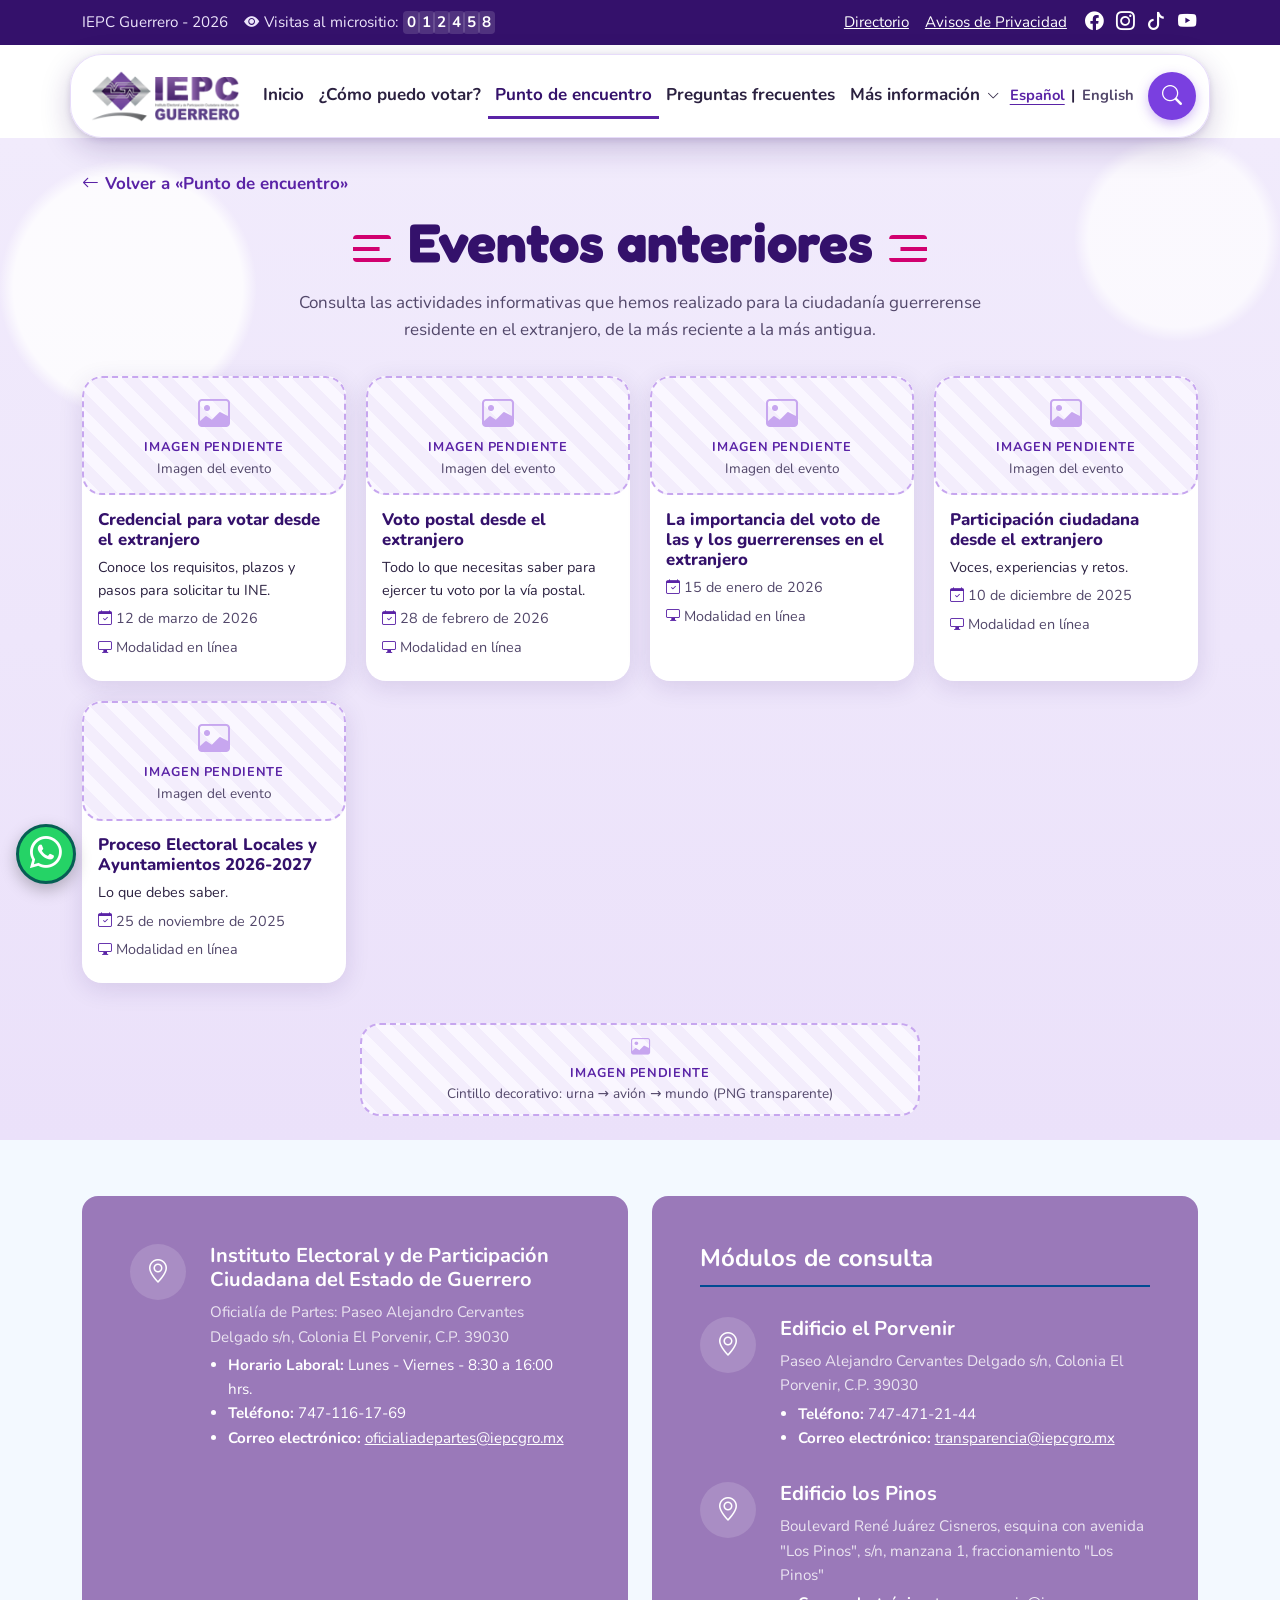
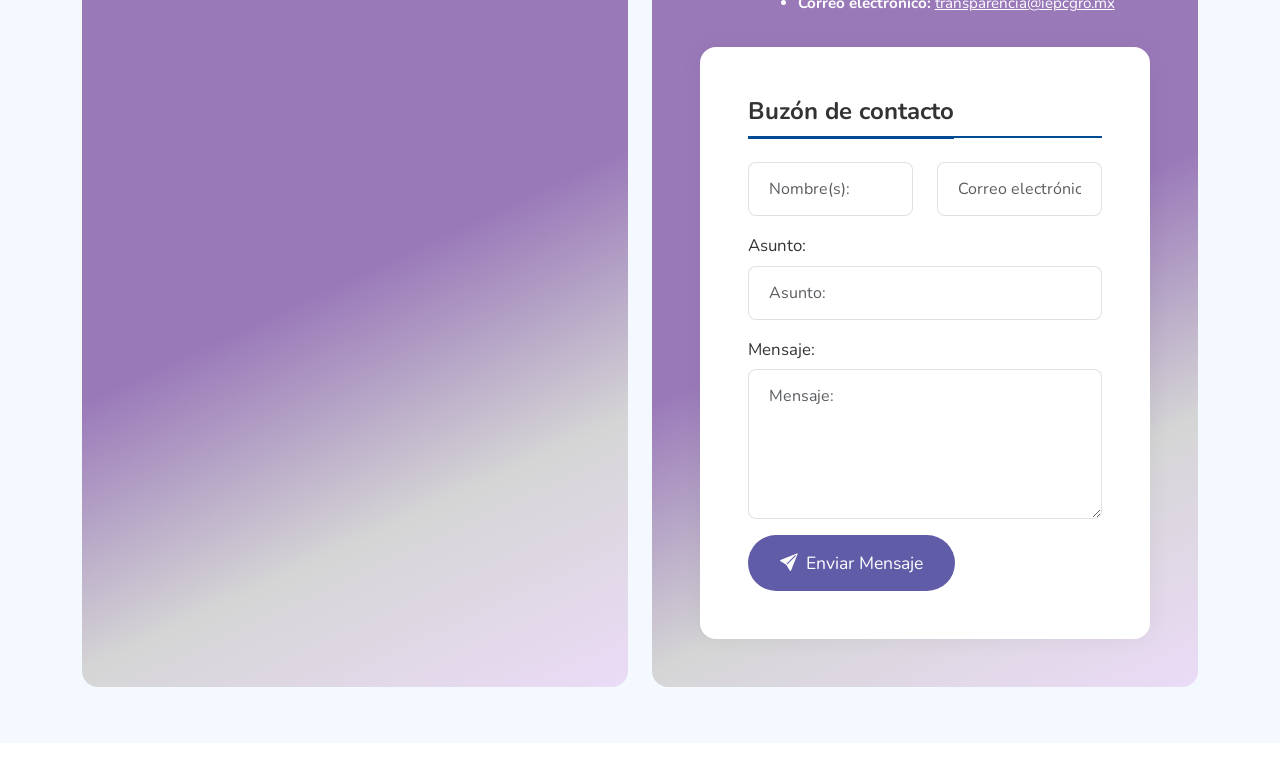
<file: guerreroenelextranjero/eventos/index.html>
<!DOCTYPE html>
<html lang="es">
<head>
    <meta charset="utf-8">
    <meta name="viewport" content="width=device-width, initial-scale=1">
    <title>Eventos anteriores | Guerrero en el extranjero | IEPC Guerrero</title>
    <meta name="description" content="Información para que las y los guerrerenses residentes en el extranjero ejerzan su derecho al voto en el Proceso Electoral Local 2026-2027.">
    <link rel="canonical" href="/guerreroenelextranjero/eventos">
    <link rel="alternate" hreflang="es" href="/guerreroenelextranjero/eventos">
    <link rel="alternate" hreflang="en" href="/guerreroenelextranjero/en/eventos">
    <meta property="og:type" content="website">
    <meta property="og:title" content="Eventos anteriores | Guerrero en el extranjero | IEPC Guerrero">
    <meta property="og:description" content="Información para que las y los guerrerenses residentes en el extranjero ejerzan su derecho al voto en el Proceso Electoral Local 2026-2027.">
    <meta name="theme-color" content="#4b1d8f">

    <link rel="preconnect" href="https://fonts.googleapis.com">
    <link rel="preconnect" href="https://fonts.gstatic.com" crossorigin>
        <link rel="preload" as="style" href="https://fonts.googleapis.com/css2?family=Fredoka:wght@500;600;700&family=Nunito:wght@400;600;700;800&display=swap" onload="this.onload=null;this.rel='stylesheet'">
    <link rel="preload" as="style" href="/vendor/bootstrap-icons/bootstrap-icons.min.css" onload="this.onload=null;this.rel='stylesheet'">
    <noscript>
        <link href="https://fonts.googleapis.com/css2?family=Fredoka:wght@500;600;700&family=Nunito:wght@400;600;700;800&display=swap" rel="stylesheet">
        <link href="/vendor/bootstrap-icons/bootstrap-icons.min.css" rel="stylesheet">
    </noscript>
    <link href="/vendor/bootstrap/css/bootstrap.min.css" rel="stylesheet">
    <link href="/css/lite-yt-embed.css" rel="stylesheet">
    <link href="/vendor/aos/aos.css" rel="stylesheet">
    <link href="/css/gvota-v2.css?v=1794599300" rel="stylesheet">

    <!-- Google tag (gtag.js) -->
    <script async src="https://www.googletagmanager.com/gtag/js?id=G-GBTJ8NQR65"></script>
    <script>
        window.dataLayer = window.dataLayer || [];
        function gtag(){dataLayer.push(arguments);}
        gtag('js', new Date());
        gtag('config', 'G-GBTJ8NQR65');
    </script>
</head>
<body       data-nueva-ventana="&#x28;se&#x20;abre&#x20;en&#x20;una&#x20;nueva&#x20;ventana&#x29;">

<a class="gv-skip" href="#contenido">Saltar al contenido</a>

<!-- ===================== BARRA SUPERIOR (igual al pie del portal del IEPC) ===================== -->
<div class="gv-barra-superior">
    <div class="container-xl d-flex flex-column flex-md-row align-items-center justify-content-between gap-1 gap-md-2">
        <div class="d-flex flex-wrap align-items-center justify-content-center gap-3">
            <p class="mb-0">IEPC Guerrero - 2026</p>
            <!-- Contador de visitas: solo visual en la maqueta (número de ejemplo, no cuenta visitas reales) -->
            <p class="gv-visitas mb-0" title="Visitas&#x20;al&#x20;micrositio">
                <i class="bi bi-eye-fill" aria-hidden="true"></i>
                Visitas al micrositio:
                <span class="visually-hidden">12,458</span>
                <span aria-hidden="true"><span class="gv-visitas-numero">0</span><span class="gv-visitas-numero">1</span><span class="gv-visitas-numero">2</span><span class="gv-visitas-numero">4</span><span class="gv-visitas-numero">5</span><span class="gv-visitas-numero">8</span></span>
            </p>
        </div>
        <div class="d-flex flex-wrap align-items-center justify-content-center gap-3">
            <a href="https://www.iepcgro.mx/principal/sitio/directorio" target="_blank" rel="noopener noreferrer">Directorio</a>
            <a href="https://www.iepcgro.mx/principal/transparencia/avisos_privacidad" target="_blank" rel="noopener noreferrer">Avisos de Privacidad</a>
            <ul class="gv-redes gv-redes-barra mb-0" aria-label="Redes sociales">
                                    <li><a href="https&#x3A;&#x2F;&#x2F;www.facebook.com&#x2F;iepcgro" target="_blank" rel="noopener noreferrer" title="Guerrero&#x20;en&#x20;el&#x20;Extranjero">
                        <i class="bi bi-facebook" aria-hidden="true"></i>
                        <span class="visually-hidden">Facebook: Guerrero en el Extranjero (se abre en una nueva ventana)</span>
                    </a></li>
                                    <li><a href="https&#x3A;&#x2F;&#x2F;www.instagram.com&#x2F;iepcguerrero&#x2F;" target="_blank" rel="noopener noreferrer" title="&#x40;IEPCGRO">
                        <i class="bi bi-instagram" aria-hidden="true"></i>
                        <span class="visually-hidden">Instagram: @IEPCGRO (se abre en una nueva ventana)</span>
                    </a></li>
                                    <li><a href="https&#x3A;&#x2F;&#x2F;www.tiktok.com&#x2F;&#x40;iepcgro" target="_blank" rel="noopener noreferrer" title="&#x40;IEPCGRO">
                        <i class="bi bi-tiktok" aria-hidden="true"></i>
                        <span class="visually-hidden">Tiktok: @IEPCGRO (se abre en una nueva ventana)</span>
                    </a></li>
                                    <li><a href="https&#x3A;&#x2F;&#x2F;www.youtube.com&#x2F;user&#x2F;IEEGUERRERO" target="_blank" rel="noopener noreferrer" title="IEPC&#x20;Guerrero">
                        <i class="bi bi-youtube" aria-hidden="true"></i>
                        <span class="visually-hidden">Youtube: IEPC Guerrero (se abre en una nueva ventana)</span>
                    </a></li>
                            </ul>
        </div>
    </div>
</div>

<!-- ===================== ENCABEZADO (4.1 A) ===================== -->
<header class="gv-header">
    <nav class="navbar navbar-expand-xl container-xl" aria-label="Menú principal">
        <a class="navbar-brand gv-logo" href="/guerreroenelextranjero#inicio">
            <img src="/images/logo.png" alt="IEPC Guerrero" width="170" height="56">
        </a>

        <div class="gv-herramientas order-xl-3">
            <div class="gv-herramientas-fila">
                <div class="gv-idioma" role="group" aria-label="Idioma">
                    <a href="/guerreroenelextranjero/eventos" lang="es" hreflang="es" aria-current="true" class="activo">Español</a>
                    <span aria-hidden="true">|</span>
                    <a href="/guerreroenelextranjero/en/eventos" lang="en" hreflang="en" >English</a>
                </div>
                <ul class="gv-redes d-none d-md-flex" aria-label="Redes sociales">
                                            <li><a href="https&#x3A;&#x2F;&#x2F;www.facebook.com&#x2F;iepcgro" target="_blank" rel="noopener noreferrer" title="Guerrero&#x20;en&#x20;el&#x20;Extranjero">
                            <i class="bi bi-facebook" aria-hidden="true"></i>
                            <span class="visually-hidden">Facebook: Guerrero en el Extranjero (se abre en una nueva ventana)</span>
                        </a></li>
                                            <li><a href="https&#x3A;&#x2F;&#x2F;www.instagram.com&#x2F;iepcguerrero&#x2F;" target="_blank" rel="noopener noreferrer" title="&#x40;IEPCGRO">
                            <i class="bi bi-instagram" aria-hidden="true"></i>
                            <span class="visually-hidden">Instagram: @IEPCGRO (se abre en una nueva ventana)</span>
                        </a></li>
                                            <li><a href="https&#x3A;&#x2F;&#x2F;www.youtube.com&#x2F;user&#x2F;IEEGUERRERO" target="_blank" rel="noopener noreferrer" title="IEPC&#x20;Guerrero">
                            <i class="bi bi-youtube" aria-hidden="true"></i>
                            <span class="visually-hidden">Youtube: IEPC Guerrero (se abre en una nueva ventana)</span>
                        </a></li>
                                    </ul>
            </div>
            <button type="button" class="gv-btn-buscar" data-bs-toggle="modal" data-bs-target="#gv-buscador" aria-label="Buscar&#x20;en&#x20;el&#x20;micrositio" title="Buscar&#x20;en&#x20;el&#x20;micrositio">
                <i class="bi bi-search" aria-hidden="true"></i>
            </button>
            <button class="navbar-toggler gv-toggler" type="button" data-bs-toggle="collapse" data-bs-target="#gv-menu-colapsable" aria-controls="gv-menu-colapsable" aria-expanded="false" aria-label="Abrir&#x20;men&#xFA;">
                <i class="bi bi-list" aria-hidden="true"></i>
            </button>
        </div>

        <div class="collapse navbar-collapse" id="gv-menu-colapsable">
            <ul class="navbar-nav gv-menu mx-xl-auto" id="gv-menu">
                                                        <li class="nav-item"><a class="nav-link" href="/guerreroenelextranjero#inicio">Inicio</a></li>
                                                        <li class="nav-item"><a class="nav-link" href="/guerreroenelextranjero#como-votar">¿Cómo puedo votar?</a></li>
                                                        <li class="nav-item"><a class="nav-link active" href="/guerreroenelextranjero#punto-de-encuentro" aria-current="page">Punto de encuentro</a></li>
                                                        <li class="nav-item"><a class="nav-link" href="/guerreroenelextranjero#preguntas-frecuentes">Preguntas frecuentes</a></li>
                                                            <!-- «Más información» como menú desplegable (mismo estilo que el portal del IEPC) -->
                        <li class="nav-item dropdown">
                            <button type="button" class="nav-link dropdown-toggle gv-menu-desplegable" data-bs-toggle="dropdown" aria-expanded="false">
                                Más información <i class="bi bi-chevron-down" aria-hidden="true"></i>
                            </button>
                            <ul class="dropdown-menu gv-submenu">
                                <li><a class="dropdown-item" href="/guerreroenelextranjero#mas-informacion">
                                    <i class="bi bi-info-circle" aria-hidden="true"></i> Más información                                </a></li>
                                <li><a class="dropdown-item" href="https://www.votoextranjero.mx/web/vmre/inicio" target="_blank" rel="noopener noreferrer">
                                    <i class="bi bi-globe-americas" aria-hidden="true"></i> Voto en el extranjero                                    <i class="bi bi-box-arrow-up-right gv-submenu-externo" aria-hidden="true"></i>
                                    <span class="visually-hidden">(se abre en una nueva ventana)</span>
                                </a></li>
                            </ul>
                        </li>
                                    </ul>
        </div>
    </nav>
</header>

<main id="contenido" tabindex="-1">
            <section class="gv-seccion gv-fondo-lavanda gv-pagina-interna" aria-labelledby="titulo-eventos">
    <div class="container-xl">
        <nav aria-label="Ruta&#x20;de&#x20;navegaci&#xF3;n">
            <a class="gv-volver" href="/guerreroenelextranjero#punto-de-encuentro">
                <i class="bi bi-arrow-left" aria-hidden="true"></i> Volver a «Punto de encuentro»            </a>
        </nav>

        <h1 id="titulo-eventos" class="gv-titulo">Eventos anteriores</h1>
        <p class="text-center gv-intro-eventos">Consulta las actividades informativas que hemos realizado para la ciudadanía guerrerense residente en el extranjero, de la más reciente a la más antigua.</p>

                    <div class="gv-eventos-anteriores gv-eventos-4">
                                    <article class="gv-evento" data-buscable>
    <div class="gv-evento-imagen">
                    <div class="gv-pendiente " style="aspect-ratio:16&#x20;&#x2F;&#x20;7" role="img" aria-label="Imagen&#x20;pendiente&#x3A;&#x20;Imagen&#x20;del&#x20;evento"><i class="bi bi-image" aria-hidden="true"></i><strong aria-hidden="true">Imagen pendiente</strong><span aria-hidden="true">Imagen del evento</span></div>            </div>
    <div class="gv-evento-cuerpo">
        <h4>
                            Credencial para votar desde el extranjero                    </h4>
        <p>Conoce los requisitos, plazos y pasos para solicitar tu INE.</p>        <p class="gv-evento-meta"><i class="bi bi-calendar-check" aria-hidden="true"></i>
            <time datetime="2026-03-12">12 de marzo de 2026</time>
                    </p>
        <p class="gv-evento-meta"><i class="bi bi-display" aria-hidden="true"></i> Modalidad en línea</p>
            </div>
</article>
                                    <article class="gv-evento" data-buscable>
    <div class="gv-evento-imagen">
                    <div class="gv-pendiente " style="aspect-ratio:16&#x20;&#x2F;&#x20;7" role="img" aria-label="Imagen&#x20;pendiente&#x3A;&#x20;Imagen&#x20;del&#x20;evento"><i class="bi bi-image" aria-hidden="true"></i><strong aria-hidden="true">Imagen pendiente</strong><span aria-hidden="true">Imagen del evento</span></div>            </div>
    <div class="gv-evento-cuerpo">
        <h4>
                            Voto postal desde el extranjero                    </h4>
        <p>Todo lo que necesitas saber para ejercer tu voto por la vía postal.</p>        <p class="gv-evento-meta"><i class="bi bi-calendar-check" aria-hidden="true"></i>
            <time datetime="2026-02-28">28 de febrero de 2026</time>
                    </p>
        <p class="gv-evento-meta"><i class="bi bi-display" aria-hidden="true"></i> Modalidad en línea</p>
            </div>
</article>
                                    <article class="gv-evento" data-buscable>
    <div class="gv-evento-imagen">
                    <div class="gv-pendiente " style="aspect-ratio:16&#x20;&#x2F;&#x20;7" role="img" aria-label="Imagen&#x20;pendiente&#x3A;&#x20;Imagen&#x20;del&#x20;evento"><i class="bi bi-image" aria-hidden="true"></i><strong aria-hidden="true">Imagen pendiente</strong><span aria-hidden="true">Imagen del evento</span></div>            </div>
    <div class="gv-evento-cuerpo">
        <h4>
                            La importancia del voto de las y los guerrerenses en el extranjero                    </h4>
                <p class="gv-evento-meta"><i class="bi bi-calendar-check" aria-hidden="true"></i>
            <time datetime="2026-01-15">15 de enero de 2026</time>
                    </p>
        <p class="gv-evento-meta"><i class="bi bi-display" aria-hidden="true"></i> Modalidad en línea</p>
            </div>
</article>
                                    <article class="gv-evento" data-buscable>
    <div class="gv-evento-imagen">
                    <div class="gv-pendiente " style="aspect-ratio:16&#x20;&#x2F;&#x20;7" role="img" aria-label="Imagen&#x20;pendiente&#x3A;&#x20;Imagen&#x20;del&#x20;evento"><i class="bi bi-image" aria-hidden="true"></i><strong aria-hidden="true">Imagen pendiente</strong><span aria-hidden="true">Imagen del evento</span></div>            </div>
    <div class="gv-evento-cuerpo">
        <h4>
                            Participación ciudadana desde el extranjero                    </h4>
        <p>Voces, experiencias y retos.</p>        <p class="gv-evento-meta"><i class="bi bi-calendar-check" aria-hidden="true"></i>
            <time datetime="2025-12-10">10 de diciembre de 2025</time>
                    </p>
        <p class="gv-evento-meta"><i class="bi bi-display" aria-hidden="true"></i> Modalidad en línea</p>
            </div>
</article>
                                    <article class="gv-evento" data-buscable>
    <div class="gv-evento-imagen">
                    <div class="gv-pendiente " style="aspect-ratio:16&#x20;&#x2F;&#x20;7" role="img" aria-label="Imagen&#x20;pendiente&#x3A;&#x20;Imagen&#x20;del&#x20;evento"><i class="bi bi-image" aria-hidden="true"></i><strong aria-hidden="true">Imagen pendiente</strong><span aria-hidden="true">Imagen del evento</span></div>            </div>
    <div class="gv-evento-cuerpo">
        <h4>
                            Proceso Electoral Locales y Ayuntamientos 2026-2027                    </h4>
        <p>Lo que debes saber.</p>        <p class="gv-evento-meta"><i class="bi bi-calendar-check" aria-hidden="true"></i>
            <time datetime="2025-11-25">25 de noviembre de 2025</time>
                    </p>
        <p class="gv-evento-meta"><i class="bi bi-display" aria-hidden="true"></i> Modalidad en línea</p>
            </div>
</article>
                            </div>
            </div>

    <div class="gv-cintillo">
    <div class="gv-pendiente gv-pendiente-cintillo" style="aspect-ratio:6&#x20;&#x2F;&#x20;1" role="img" aria-label="Imagen&#x20;pendiente&#x3A;&#x20;Cintillo&#x20;decorativo&#x3A;&#x20;urna&#x20;&#x2192;&#x20;avi&#xF3;n&#x20;&#x2192;&#x20;mundo&#x20;&#x28;PNG&#x20;transparente&#x29;"><i class="bi bi-image" aria-hidden="true"></i><strong aria-hidden="true">Imagen pendiente</strong><span aria-hidden="true">Cintillo decorativo: urna → avión → mundo (PNG transparente)</span></div></div>
</section>
    </main>

<!-- ===================== PIE: CONTACTO (igual al portal del IEPC) ===================== -->
<footer class="gv-pie-contacto" aria-labelledby="gv-contacto-titulo">
    <h2 id="gv-contacto-titulo" class="visually-hidden">Instituto Electoral y de Participación Ciudadana del Estado de Guerrero</h2>
    <div class="container-xl">
        <div class="row g-4">
            <div class="col-lg-6">
                <div class="gv-contacto-caja">
                    <div class="gv-contacto-item">
                        <div class="gv-contacto-icono"><i class="bi bi-geo-alt" aria-hidden="true"></i></div>
                        <div>
                            <h3>Instituto Electoral y de Participación Ciudadana del Estado de Guerrero</h3>
                            <p>Oficialía de Partes: Paseo Alejandro Cervantes Delgado s/n, Colonia El Porvenir, C.P. 39030</p>
                            <ul>
                                <li><strong>Horario Laboral:</strong> Lunes - Viernes - 8:30 a 16:00 hrs.</li>
                                <li><strong>Teléfono:</strong> 747-116-17-69</li>
                                <li><strong>Correo electrónico:</strong> <a href="mailto:oficialiadepartes@iepcgro.mx">oficialiadepartes@iepcgro.mx</a></li>
                            </ul>
                        </div>
                    </div>
                    <div class="ratio ratio-16x9">
                        <iframe src="https://www.google.com/maps/embed?pb=!1m18!1m12!1m3!1d3804.4746740636256!2d-99.49760798604042!3d17.532573087991775!2m3!1f0!2f0!3f0!3m2!1i1024!2i768!4f13.1!3m3!1m2!1s0x85cbeb80d69ea283%3A0x70823dec59792b59!2sInstituto+Electoral+y+de+Participaci%C3%B3n+Ciudadana+del+Estado+de+Guerrero!5e0!3m2!1ses-419!2smx!4v1565798079174!5m2!1ses-419!2smx"
                                title="Mapa&#x20;de&#x20;ubicaci&#xF3;n&#x20;del&#x20;IEPC&#x20;Guerrero" loading="lazy" referrerpolicy="no-referrer-when-downgrade" allowfullscreen></iframe>
                    </div>
                </div>
            </div>

            <div class="col-lg-6">
                <div class="gv-contacto-caja">
                    <h3 class="gv-contacto-titulo">Módulos de consulta</h3>
                    <div class="gv-contacto-item">
                        <div class="gv-contacto-icono"><i class="bi bi-geo-alt" aria-hidden="true"></i></div>
                        <div>
                            <h4>Edificio el Porvenir</h4>
                            <p>Paseo Alejandro Cervantes Delgado s/n, Colonia El Porvenir, C.P. 39030</p>
                            <ul>
                                <li><strong>Teléfono:</strong> 747-471-21-44</li>
                                <li><strong>Correo electrónico:</strong> <a href="mailto:transparencia@iepcgro.mx">transparencia@iepcgro.mx</a></li>
                            </ul>
                        </div>
                    </div>
                    <div class="gv-contacto-item">
                        <div class="gv-contacto-icono"><i class="bi bi-geo-alt" aria-hidden="true"></i></div>
                        <div>
                            <h4>Edificio los Pinos</h4>
                            <p>Boulevard René Juárez Cisneros, esquina con avenida &quot;Los Pinos&quot;, s/n, manzana 1, fraccionamiento &quot;Los Pinos&quot;</p>
                            <ul>
                                <li><strong>Correo electrónico:</strong> <a href="mailto:transparencia@iepcgro.mx">transparencia@iepcgro.mx</a></li>
                            </ul>
                        </div>
                    </div>

                    <div class="gv-contacto-buzon">
                        <h3 class="gv-contacto-titulo-buzon"><span>Buzón de contacto</span></h3>
                        <form class="row gy-3" onsubmit="return false;">
                            <div class="col-md-6">
                                <label for="gv-buzon-nombre" class="visually-hidden">Nombre(s):</label>
                                <input type="text" id="gv-buzon-nombre" class="form-control" autocomplete="name" placeholder="Nombre&#x28;s&#x29;&#x3A;" required>
                            </div>
                            <div class="col-md-6">
                                <label for="gv-buzon-email" class="visually-hidden">Correo electrónico:</label>
                                <input type="email" id="gv-buzon-email" class="form-control" autocomplete="email" placeholder="Correo&#x20;electr&#xF3;nico&#x3A;" required>
                            </div>
                            <div class="col-12">
                                <label for="gv-buzon-asunto">Asunto:</label>
                                <input type="text" id="gv-buzon-asunto" class="form-control" autocomplete="off" placeholder="Asunto&#x3A;" required>
                            </div>
                            <div class="col-12">
                                <label for="gv-buzon-mensaje">Mensaje:</label>
                                <textarea id="gv-buzon-mensaje" rows="5" class="form-control" placeholder="Mensaje&#x3A;" required></textarea>
                            </div>
                            <div class="col-12">
                                <button type="submit" class="gv-contacto-enviar"><i class="bi bi-send-fill" aria-hidden="true"></i> Enviar Mensaje</button>
                            </div>
                        </form>
                    </div>
                </div>
            </div>
        </div>
    </div>
</footer>

<a href="#contenido" class="gv-subir" aria-label="Volver&#x20;arriba"><i class="bi bi-arrow-up" aria-hidden="true"></i></a>

<div class="modal fade gv-modal" id="gv-buscador" tabindex="-1" aria-labelledby="gv-buscador-t" aria-hidden="true">
    <div class="modal-dialog modal-lg modal-dialog-scrollable"><div class="modal-content">
        <div class="modal-header">
            <h2 class="modal-title h5" id="gv-buscador-t">Buscar en «Guerrero en el extranjero»</h2>
            <button type="button" class="btn-close" data-bs-dismiss="modal" aria-label="Cerrar&#x20;buscador"></button>
        </div>
        <div class="modal-body">
            <form role="search" onsubmit="return false">
                <label for="gv-buscar-input" class="visually-hidden">Buscar en el micrositio</label>
                <div class="gv-buscar-campo">
                    <i class="bi bi-search" aria-hidden="true"></i>
                    <input type="search" id="gv-buscar-input" autocomplete="off"
                           placeholder="Escribe&#x20;una&#x20;palabra&#x20;clave,&#x20;por&#x20;ejemplo&#x3A;&#x20;credencial,&#x20;LNERE,&#x20;postal&#x2026;">
                </div>
            </form>
            <p id="gv-buscar-estado" class="small text-muted mt-2 mb-2" role="status" aria-live="polite"
               data-sin-resultados="No&#x20;encontramos&#x20;resultados.&#x20;Intenta&#x20;con&#x20;otra&#x20;palabra&#x20;o&#x20;consulta&#x20;las&#x20;preguntas&#x20;frecuentes."
               data-resultados="resultado&#x28;s&#x29;"></p>
            <ul id="gv-buscar-resultados" class="gv-resultados"></ul>
        </div>
    </div></div>
</div>
<div class="gv-chat" data-url="/bot/consultar" data-idioma="es"
     data-error="No&#x20;pude&#x20;conectarme&#x20;con&#x20;el&#x20;servidor.&#x20;Intenta&#x20;de&#x20;nuevo." data-escribiendo="Catz&#xED;n&#x20;est&#xE1;&#x20;escribiendo&#x2026;">
            <a class="gv-whatsapp-flotante" href="https://wa.me/527472184276" target="_blank" rel="noopener noreferrer"           title="Escribir&#x20;por&#x20;WhatsApp">
            <i class="bi bi-whatsapp" aria-hidden="true"></i>
            <span class="visually-hidden">Escribir por WhatsApp (se abre en una nueva ventana)</span>
        </a>
    
    <div class="gv-chat-ventana" id="gv-chat-ventana" role="dialog" aria-labelledby="gv-chat-titulo" hidden>
        <div class="gv-chat-encabezado">
            <i class="bi bi-chat-heart-fill fs-4" aria-hidden="true"></i>
            <h2 id="gv-chat-titulo">Catzín · Asistente virtual</h2>
            <button type="button" class="btn-close btn-close-white" data-gv-cerrar-chat aria-label="Cerrar&#x20;chat"></button>
        </div>
        <div class="gv-chat-mensajes" id="gv-chat-mensajes" aria-live="polite">
            <div class="gv-msg gv-msg-bot">¡Hola! Soy Catzín. ¿En qué te puedo ayudar sobre el voto desde el extranjero?</div>
        </div>
        <form class="gv-chat-form" id="gv-chat-form">
            <label for="gv-chat-input" class="visually-hidden">Escribe tu pregunta…</label>
            <input type="text" id="gv-chat-input" maxlength="500" autocomplete="off" placeholder="Escribe&#x20;tu&#x20;pregunta&#x2026;" required>
            <button type="submit" aria-label="Enviar"><i class="bi bi-send-fill" aria-hidden="true"></i></button>
        </form>
        <p class="gv-chat-aviso">Asistente automatizado: verifica la información oficial en ine.mx.</p>
    </div>
</div>
﻿
<script src="/vendor/bootstrap/js/bootstrap.bundle.min.js"></script>
<script src="/js/lite-yt-embed.js"></script>
<script src="/vendor/aos/aos.js"></script>
<script src="/js/gvota-v2.js?v=1794599281"></script>
</body>
</html>
</file>
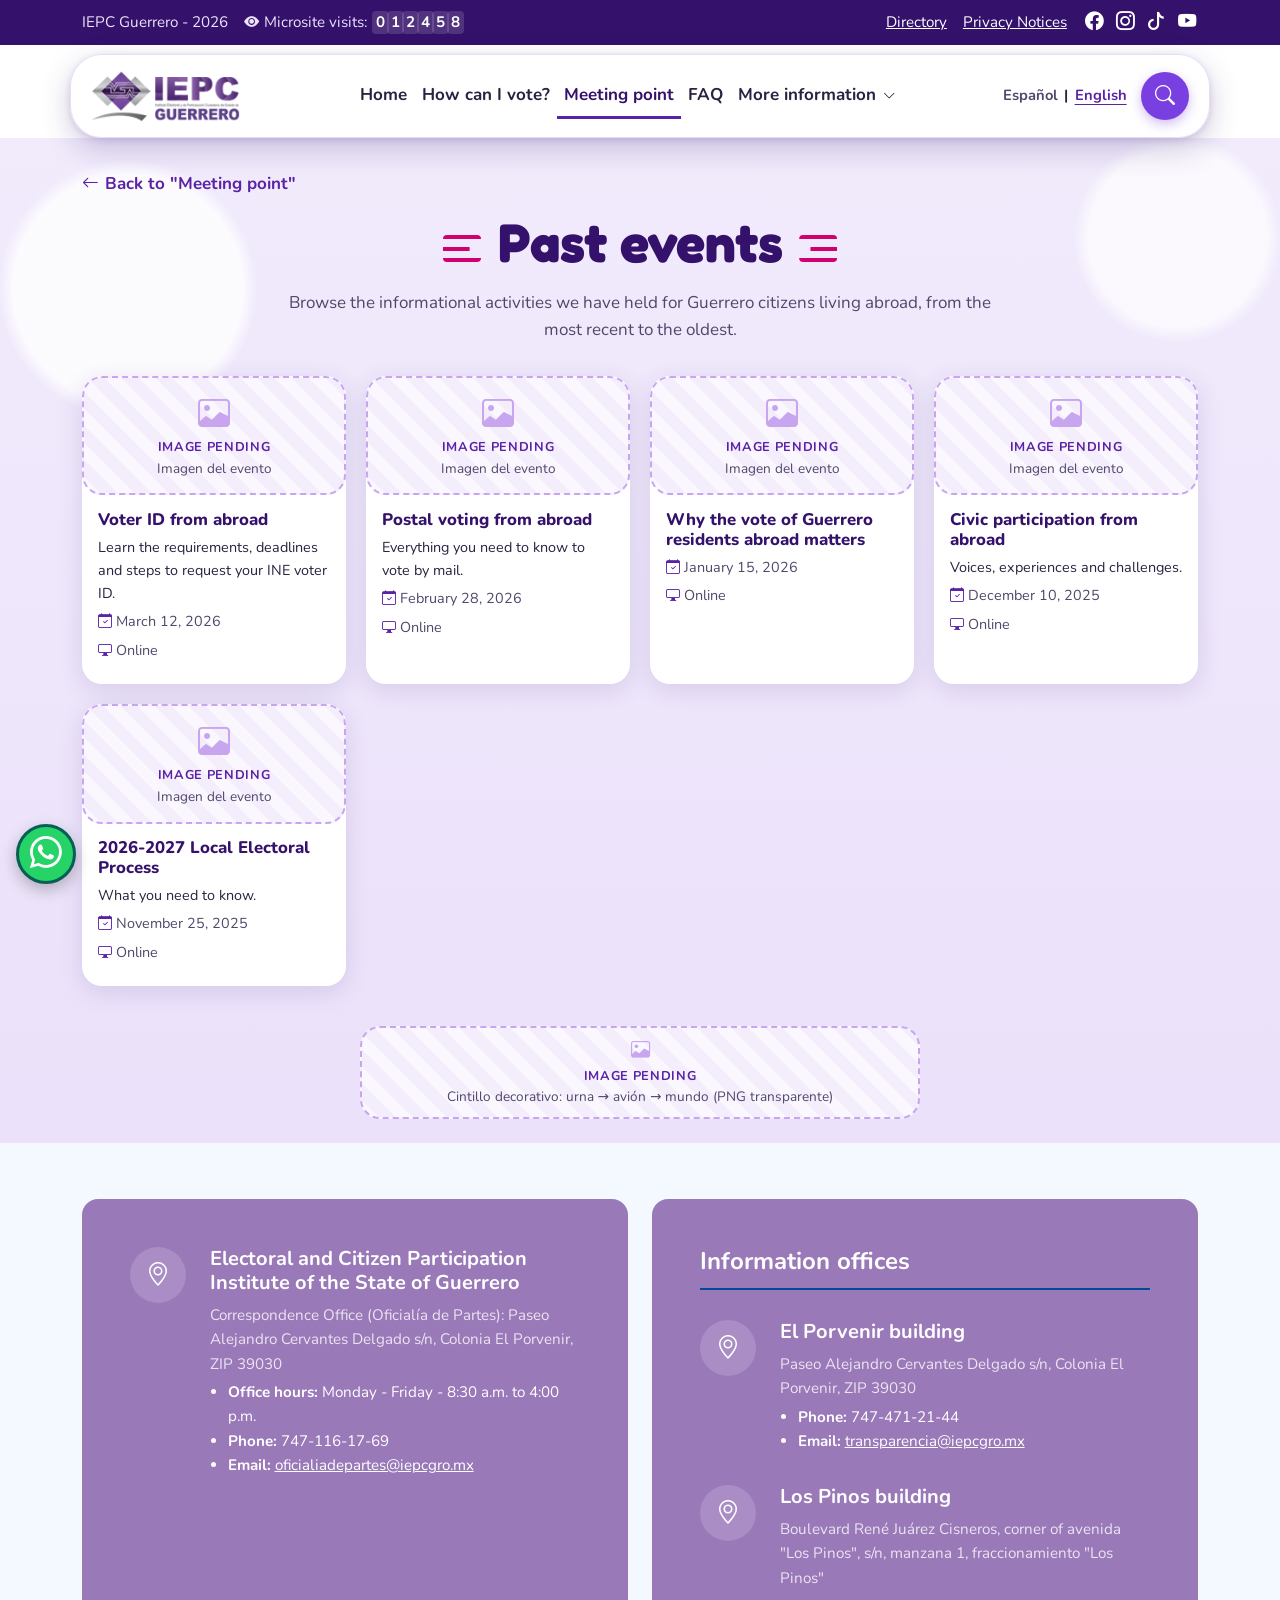
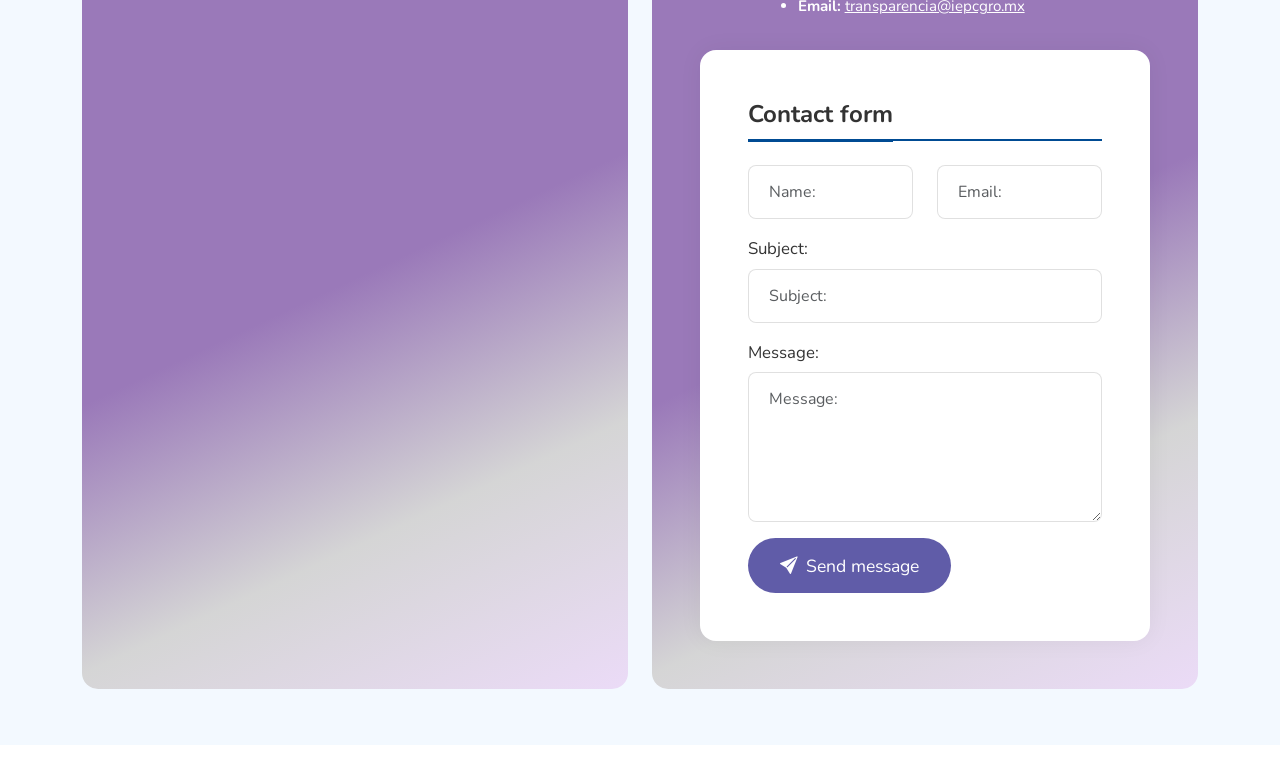
<file: guerreroenelextranjero/en/eventos/index.html>
<!DOCTYPE html>
<html lang="en">
<head>
    <meta charset="utf-8">
    <meta name="viewport" content="width=device-width, initial-scale=1">
    <title>Past events | Guerrero Abroad | IEPC Guerrero</title>
    <meta name="description" content="Information for Guerrero citizens living abroad on how to exercise their right to vote in the 2026-2027 Local Electoral Process.">
    <link rel="canonical" href="/guerreroenelextranjero/en/eventos">
    <link rel="alternate" hreflang="es" href="/guerreroenelextranjero/eventos">
    <link rel="alternate" hreflang="en" href="/guerreroenelextranjero/en/eventos">
    <meta property="og:type" content="website">
    <meta property="og:title" content="Past events | Guerrero Abroad | IEPC Guerrero">
    <meta property="og:description" content="Information for Guerrero citizens living abroad on how to exercise their right to vote in the 2026-2027 Local Electoral Process.">
    <meta name="theme-color" content="#4b1d8f">

    <link rel="preconnect" href="https://fonts.googleapis.com">
    <link rel="preconnect" href="https://fonts.gstatic.com" crossorigin>
        <link rel="preload" as="style" href="https://fonts.googleapis.com/css2?family=Fredoka:wght@500;600;700&family=Nunito:wght@400;600;700;800&display=swap" onload="this.onload=null;this.rel='stylesheet'">
    <link rel="preload" as="style" href="/vendor/bootstrap-icons/bootstrap-icons.min.css" onload="this.onload=null;this.rel='stylesheet'">
    <noscript>
        <link href="https://fonts.googleapis.com/css2?family=Fredoka:wght@500;600;700&family=Nunito:wght@400;600;700;800&display=swap" rel="stylesheet">
        <link href="/vendor/bootstrap-icons/bootstrap-icons.min.css" rel="stylesheet">
    </noscript>
    <link href="/vendor/bootstrap/css/bootstrap.min.css" rel="stylesheet">
    <link href="/css/lite-yt-embed.css" rel="stylesheet">
    <link href="/vendor/aos/aos.css" rel="stylesheet">
    <link href="/css/gvota-v2.css?v=1794599300" rel="stylesheet">

    <!-- Google tag (gtag.js) -->
    <script async src="https://www.googletagmanager.com/gtag/js?id=G-GBTJ8NQR65"></script>
    <script>
        window.dataLayer = window.dataLayer || [];
        function gtag(){dataLayer.push(arguments);}
        gtag('js', new Date());
        gtag('config', 'G-GBTJ8NQR65');
    </script>
</head>
<body       data-nueva-ventana="&#x28;opens&#x20;in&#x20;a&#x20;new&#x20;window&#x29;">

<a class="gv-skip" href="#contenido">Skip to content</a>

<!-- ===================== BARRA SUPERIOR (igual al pie del portal del IEPC) ===================== -->
<div class="gv-barra-superior">
    <div class="container-xl d-flex flex-column flex-md-row align-items-center justify-content-between gap-1 gap-md-2">
        <div class="d-flex flex-wrap align-items-center justify-content-center gap-3">
            <p class="mb-0">IEPC Guerrero - 2026</p>
            <!-- Contador de visitas: solo visual en la maqueta (número de ejemplo, no cuenta visitas reales) -->
            <p class="gv-visitas mb-0" title="Microsite&#x20;visits">
                <i class="bi bi-eye-fill" aria-hidden="true"></i>
                Microsite visits:
                <span class="visually-hidden">12,458</span>
                <span aria-hidden="true"><span class="gv-visitas-numero">0</span><span class="gv-visitas-numero">1</span><span class="gv-visitas-numero">2</span><span class="gv-visitas-numero">4</span><span class="gv-visitas-numero">5</span><span class="gv-visitas-numero">8</span></span>
            </p>
        </div>
        <div class="d-flex flex-wrap align-items-center justify-content-center gap-3">
            <a href="https://www.iepcgro.mx/principal/sitio/directorio" target="_blank" rel="noopener noreferrer">Directory</a>
            <a href="https://www.iepcgro.mx/principal/transparencia/avisos_privacidad" target="_blank" rel="noopener noreferrer">Privacy Notices</a>
            <ul class="gv-redes gv-redes-barra mb-0" aria-label="Social media">
                                    <li><a href="https&#x3A;&#x2F;&#x2F;www.facebook.com&#x2F;iepcgro" target="_blank" rel="noopener noreferrer" title="Guerrero&#x20;en&#x20;el&#x20;Extranjero">
                        <i class="bi bi-facebook" aria-hidden="true"></i>
                        <span class="visually-hidden">Facebook: Guerrero en el Extranjero (opens in a new window)</span>
                    </a></li>
                                    <li><a href="https&#x3A;&#x2F;&#x2F;www.instagram.com&#x2F;iepcguerrero&#x2F;" target="_blank" rel="noopener noreferrer" title="&#x40;IEPCGRO">
                        <i class="bi bi-instagram" aria-hidden="true"></i>
                        <span class="visually-hidden">Instagram: @IEPCGRO (opens in a new window)</span>
                    </a></li>
                                    <li><a href="https&#x3A;&#x2F;&#x2F;www.tiktok.com&#x2F;&#x40;iepcgro" target="_blank" rel="noopener noreferrer" title="&#x40;IEPCGRO">
                        <i class="bi bi-tiktok" aria-hidden="true"></i>
                        <span class="visually-hidden">Tiktok: @IEPCGRO (opens in a new window)</span>
                    </a></li>
                                    <li><a href="https&#x3A;&#x2F;&#x2F;www.youtube.com&#x2F;user&#x2F;IEEGUERRERO" target="_blank" rel="noopener noreferrer" title="IEPC&#x20;Guerrero">
                        <i class="bi bi-youtube" aria-hidden="true"></i>
                        <span class="visually-hidden">Youtube: IEPC Guerrero (opens in a new window)</span>
                    </a></li>
                            </ul>
        </div>
    </div>
</div>

<!-- ===================== ENCABEZADO (4.1 A) ===================== -->
<header class="gv-header">
    <nav class="navbar navbar-expand-xl container-xl" aria-label="Main menu">
        <a class="navbar-brand gv-logo" href="/guerreroenelextranjero/en#inicio">
            <img src="/images/logo.png" alt="IEPC Guerrero" width="170" height="56">
        </a>

        <div class="gv-herramientas order-xl-3">
            <div class="gv-herramientas-fila">
                <div class="gv-idioma" role="group" aria-label="Language">
                    <a href="/guerreroenelextranjero/eventos" lang="es" hreflang="es" >Español</a>
                    <span aria-hidden="true">|</span>
                    <a href="/guerreroenelextranjero/en/eventos" lang="en" hreflang="en" aria-current="true" class="activo">English</a>
                </div>
                <ul class="gv-redes d-none d-md-flex" aria-label="Social media">
                                            <li><a href="https&#x3A;&#x2F;&#x2F;www.facebook.com&#x2F;iepcgro" target="_blank" rel="noopener noreferrer" title="Guerrero&#x20;en&#x20;el&#x20;Extranjero">
                            <i class="bi bi-facebook" aria-hidden="true"></i>
                            <span class="visually-hidden">Facebook: Guerrero en el Extranjero (opens in a new window)</span>
                        </a></li>
                                            <li><a href="https&#x3A;&#x2F;&#x2F;www.instagram.com&#x2F;iepcguerrero&#x2F;" target="_blank" rel="noopener noreferrer" title="&#x40;IEPCGRO">
                            <i class="bi bi-instagram" aria-hidden="true"></i>
                            <span class="visually-hidden">Instagram: @IEPCGRO (opens in a new window)</span>
                        </a></li>
                                            <li><a href="https&#x3A;&#x2F;&#x2F;www.youtube.com&#x2F;user&#x2F;IEEGUERRERO" target="_blank" rel="noopener noreferrer" title="IEPC&#x20;Guerrero">
                            <i class="bi bi-youtube" aria-hidden="true"></i>
                            <span class="visually-hidden">Youtube: IEPC Guerrero (opens in a new window)</span>
                        </a></li>
                                    </ul>
            </div>
            <button type="button" class="gv-btn-buscar" data-bs-toggle="modal" data-bs-target="#gv-buscador" aria-label="Search&#x20;this&#x20;site" title="Search&#x20;this&#x20;site">
                <i class="bi bi-search" aria-hidden="true"></i>
            </button>
            <button class="navbar-toggler gv-toggler" type="button" data-bs-toggle="collapse" data-bs-target="#gv-menu-colapsable" aria-controls="gv-menu-colapsable" aria-expanded="false" aria-label="Open&#x20;menu">
                <i class="bi bi-list" aria-hidden="true"></i>
            </button>
        </div>

        <div class="collapse navbar-collapse" id="gv-menu-colapsable">
            <ul class="navbar-nav gv-menu mx-xl-auto" id="gv-menu">
                                                        <li class="nav-item"><a class="nav-link" href="/guerreroenelextranjero/en#inicio">Home</a></li>
                                                        <li class="nav-item"><a class="nav-link" href="/guerreroenelextranjero/en#como-votar">How can I vote?</a></li>
                                                        <li class="nav-item"><a class="nav-link active" href="/guerreroenelextranjero/en#punto-de-encuentro" aria-current="page">Meeting point</a></li>
                                                        <li class="nav-item"><a class="nav-link" href="/guerreroenelextranjero/en#preguntas-frecuentes">FAQ</a></li>
                                                            <!-- «Más información» como menú desplegable (mismo estilo que el portal del IEPC) -->
                        <li class="nav-item dropdown">
                            <button type="button" class="nav-link dropdown-toggle gv-menu-desplegable" data-bs-toggle="dropdown" aria-expanded="false">
                                More information <i class="bi bi-chevron-down" aria-hidden="true"></i>
                            </button>
                            <ul class="dropdown-menu gv-submenu">
                                <li><a class="dropdown-item" href="/guerreroenelextranjero/en#mas-informacion">
                                    <i class="bi bi-info-circle" aria-hidden="true"></i> More information                                </a></li>
                                <li><a class="dropdown-item" href="https://www.votoextranjero.mx/web/vmre/inicio" target="_blank" rel="noopener noreferrer">
                                    <i class="bi bi-globe-americas" aria-hidden="true"></i> Voting from abroad                                    <i class="bi bi-box-arrow-up-right gv-submenu-externo" aria-hidden="true"></i>
                                    <span class="visually-hidden">(opens in a new window)</span>
                                </a></li>
                            </ul>
                        </li>
                                    </ul>
        </div>
    </nav>
</header>

<main id="contenido" tabindex="-1">
            <section class="gv-seccion gv-fondo-lavanda gv-pagina-interna" aria-labelledby="titulo-eventos">
    <div class="container-xl">
        <nav aria-label="Breadcrumb">
            <a class="gv-volver" href="/guerreroenelextranjero/en#punto-de-encuentro">
                <i class="bi bi-arrow-left" aria-hidden="true"></i> Back to &quot;Meeting point&quot;            </a>
        </nav>

        <h1 id="titulo-eventos" class="gv-titulo">Past events</h1>
        <p class="text-center gv-intro-eventos">Browse the informational activities we have held for Guerrero citizens living abroad, from the most recent to the oldest.</p>

                    <div class="gv-eventos-anteriores gv-eventos-4">
                                    <article class="gv-evento" data-buscable>
    <div class="gv-evento-imagen">
                    <div class="gv-pendiente " style="aspect-ratio:16&#x20;&#x2F;&#x20;7" role="img" aria-label="Image&#x20;pending&#x3A;&#x20;Imagen&#x20;del&#x20;evento"><i class="bi bi-image" aria-hidden="true"></i><strong aria-hidden="true">Image pending</strong><span aria-hidden="true">Imagen del evento</span></div>            </div>
    <div class="gv-evento-cuerpo">
        <h4>
                            Voter ID from abroad                    </h4>
        <p>Learn the requirements, deadlines and steps to request your INE voter ID.</p>        <p class="gv-evento-meta"><i class="bi bi-calendar-check" aria-hidden="true"></i>
            <time datetime="2026-03-12">March 12, 2026</time>
                    </p>
        <p class="gv-evento-meta"><i class="bi bi-display" aria-hidden="true"></i> Online</p>
            </div>
</article>
                                    <article class="gv-evento" data-buscable>
    <div class="gv-evento-imagen">
                    <div class="gv-pendiente " style="aspect-ratio:16&#x20;&#x2F;&#x20;7" role="img" aria-label="Image&#x20;pending&#x3A;&#x20;Imagen&#x20;del&#x20;evento"><i class="bi bi-image" aria-hidden="true"></i><strong aria-hidden="true">Image pending</strong><span aria-hidden="true">Imagen del evento</span></div>            </div>
    <div class="gv-evento-cuerpo">
        <h4>
                            Postal voting from abroad                    </h4>
        <p>Everything you need to know to vote by mail.</p>        <p class="gv-evento-meta"><i class="bi bi-calendar-check" aria-hidden="true"></i>
            <time datetime="2026-02-28">February 28, 2026</time>
                    </p>
        <p class="gv-evento-meta"><i class="bi bi-display" aria-hidden="true"></i> Online</p>
            </div>
</article>
                                    <article class="gv-evento" data-buscable>
    <div class="gv-evento-imagen">
                    <div class="gv-pendiente " style="aspect-ratio:16&#x20;&#x2F;&#x20;7" role="img" aria-label="Image&#x20;pending&#x3A;&#x20;Imagen&#x20;del&#x20;evento"><i class="bi bi-image" aria-hidden="true"></i><strong aria-hidden="true">Image pending</strong><span aria-hidden="true">Imagen del evento</span></div>            </div>
    <div class="gv-evento-cuerpo">
        <h4>
                            Why the vote of Guerrero residents abroad matters                    </h4>
                <p class="gv-evento-meta"><i class="bi bi-calendar-check" aria-hidden="true"></i>
            <time datetime="2026-01-15">January 15, 2026</time>
                    </p>
        <p class="gv-evento-meta"><i class="bi bi-display" aria-hidden="true"></i> Online</p>
            </div>
</article>
                                    <article class="gv-evento" data-buscable>
    <div class="gv-evento-imagen">
                    <div class="gv-pendiente " style="aspect-ratio:16&#x20;&#x2F;&#x20;7" role="img" aria-label="Image&#x20;pending&#x3A;&#x20;Imagen&#x20;del&#x20;evento"><i class="bi bi-image" aria-hidden="true"></i><strong aria-hidden="true">Image pending</strong><span aria-hidden="true">Imagen del evento</span></div>            </div>
    <div class="gv-evento-cuerpo">
        <h4>
                            Civic participation from abroad                    </h4>
        <p>Voices, experiences and challenges.</p>        <p class="gv-evento-meta"><i class="bi bi-calendar-check" aria-hidden="true"></i>
            <time datetime="2025-12-10">December 10, 2025</time>
                    </p>
        <p class="gv-evento-meta"><i class="bi bi-display" aria-hidden="true"></i> Online</p>
            </div>
</article>
                                    <article class="gv-evento" data-buscable>
    <div class="gv-evento-imagen">
                    <div class="gv-pendiente " style="aspect-ratio:16&#x20;&#x2F;&#x20;7" role="img" aria-label="Image&#x20;pending&#x3A;&#x20;Imagen&#x20;del&#x20;evento"><i class="bi bi-image" aria-hidden="true"></i><strong aria-hidden="true">Image pending</strong><span aria-hidden="true">Imagen del evento</span></div>            </div>
    <div class="gv-evento-cuerpo">
        <h4>
                            2026-2027 Local Electoral Process                    </h4>
        <p>What you need to know.</p>        <p class="gv-evento-meta"><i class="bi bi-calendar-check" aria-hidden="true"></i>
            <time datetime="2025-11-25">November 25, 2025</time>
                    </p>
        <p class="gv-evento-meta"><i class="bi bi-display" aria-hidden="true"></i> Online</p>
            </div>
</article>
                            </div>
            </div>

    <div class="gv-cintillo">
    <div class="gv-pendiente gv-pendiente-cintillo" style="aspect-ratio:6&#x20;&#x2F;&#x20;1" role="img" aria-label="Image&#x20;pending&#x3A;&#x20;Cintillo&#x20;decorativo&#x3A;&#x20;urna&#x20;&#x2192;&#x20;avi&#xF3;n&#x20;&#x2192;&#x20;mundo&#x20;&#x28;PNG&#x20;transparente&#x29;"><i class="bi bi-image" aria-hidden="true"></i><strong aria-hidden="true">Image pending</strong><span aria-hidden="true">Cintillo decorativo: urna → avión → mundo (PNG transparente)</span></div></div>
</section>
    </main>

<!-- ===================== PIE: CONTACTO (igual al portal del IEPC) ===================== -->
<footer class="gv-pie-contacto" aria-labelledby="gv-contacto-titulo">
    <h2 id="gv-contacto-titulo" class="visually-hidden">Electoral and Citizen Participation Institute of the State of Guerrero</h2>
    <div class="container-xl">
        <div class="row g-4">
            <div class="col-lg-6">
                <div class="gv-contacto-caja">
                    <div class="gv-contacto-item">
                        <div class="gv-contacto-icono"><i class="bi bi-geo-alt" aria-hidden="true"></i></div>
                        <div>
                            <h3>Electoral and Citizen Participation Institute of the State of Guerrero</h3>
                            <p>Correspondence Office (Oficialía de Partes): Paseo Alejandro Cervantes Delgado s/n, Colonia El Porvenir, ZIP 39030</p>
                            <ul>
                                <li><strong>Office hours:</strong> Monday - Friday - 8:30 a.m. to 4:00 p.m.</li>
                                <li><strong>Phone:</strong> 747-116-17-69</li>
                                <li><strong>Email:</strong> <a href="mailto:oficialiadepartes@iepcgro.mx">oficialiadepartes@iepcgro.mx</a></li>
                            </ul>
                        </div>
                    </div>
                    <div class="ratio ratio-16x9">
                        <iframe src="https://www.google.com/maps/embed?pb=!1m18!1m12!1m3!1d3804.4746740636256!2d-99.49760798604042!3d17.532573087991775!2m3!1f0!2f0!3f0!3m2!1i1024!2i768!4f13.1!3m3!1m2!1s0x85cbeb80d69ea283%3A0x70823dec59792b59!2sInstituto+Electoral+y+de+Participaci%C3%B3n+Ciudadana+del+Estado+de+Guerrero!5e0!3m2!1ses-419!2smx!4v1565798079174!5m2!1ses-419!2smx"
                                title="Map&#x20;showing&#x20;the&#x20;location&#x20;of&#x20;IEPC&#x20;Guerrero" loading="lazy" referrerpolicy="no-referrer-when-downgrade" allowfullscreen></iframe>
                    </div>
                </div>
            </div>

            <div class="col-lg-6">
                <div class="gv-contacto-caja">
                    <h3 class="gv-contacto-titulo">Information offices</h3>
                    <div class="gv-contacto-item">
                        <div class="gv-contacto-icono"><i class="bi bi-geo-alt" aria-hidden="true"></i></div>
                        <div>
                            <h4>El Porvenir building</h4>
                            <p>Paseo Alejandro Cervantes Delgado s/n, Colonia El Porvenir, ZIP 39030</p>
                            <ul>
                                <li><strong>Phone:</strong> 747-471-21-44</li>
                                <li><strong>Email:</strong> <a href="mailto:transparencia@iepcgro.mx">transparencia@iepcgro.mx</a></li>
                            </ul>
                        </div>
                    </div>
                    <div class="gv-contacto-item">
                        <div class="gv-contacto-icono"><i class="bi bi-geo-alt" aria-hidden="true"></i></div>
                        <div>
                            <h4>Los Pinos building</h4>
                            <p>Boulevard René Juárez Cisneros, corner of avenida &quot;Los Pinos&quot;, s/n, manzana 1, fraccionamiento &quot;Los Pinos&quot;</p>
                            <ul>
                                <li><strong>Email:</strong> <a href="mailto:transparencia@iepcgro.mx">transparencia@iepcgro.mx</a></li>
                            </ul>
                        </div>
                    </div>

                    <div class="gv-contacto-buzon">
                        <h3 class="gv-contacto-titulo-buzon"><span>Contact form</span></h3>
                        <form class="row gy-3" onsubmit="return false;">
                            <div class="col-md-6">
                                <label for="gv-buzon-nombre" class="visually-hidden">Name:</label>
                                <input type="text" id="gv-buzon-nombre" class="form-control" autocomplete="name" placeholder="Name&#x3A;" required>
                            </div>
                            <div class="col-md-6">
                                <label for="gv-buzon-email" class="visually-hidden">Email:</label>
                                <input type="email" id="gv-buzon-email" class="form-control" autocomplete="email" placeholder="Email&#x3A;" required>
                            </div>
                            <div class="col-12">
                                <label for="gv-buzon-asunto">Subject:</label>
                                <input type="text" id="gv-buzon-asunto" class="form-control" autocomplete="off" placeholder="Subject&#x3A;" required>
                            </div>
                            <div class="col-12">
                                <label for="gv-buzon-mensaje">Message:</label>
                                <textarea id="gv-buzon-mensaje" rows="5" class="form-control" placeholder="Message&#x3A;" required></textarea>
                            </div>
                            <div class="col-12">
                                <button type="submit" class="gv-contacto-enviar"><i class="bi bi-send-fill" aria-hidden="true"></i> Send message</button>
                            </div>
                        </form>
                    </div>
                </div>
            </div>
        </div>
    </div>
</footer>

<a href="#contenido" class="gv-subir" aria-label="Back&#x20;to&#x20;top"><i class="bi bi-arrow-up" aria-hidden="true"></i></a>

<div class="modal fade gv-modal" id="gv-buscador" tabindex="-1" aria-labelledby="gv-buscador-t" aria-hidden="true">
    <div class="modal-dialog modal-lg modal-dialog-scrollable"><div class="modal-content">
        <div class="modal-header">
            <h2 class="modal-title h5" id="gv-buscador-t">Search &quot;Guerrero Abroad&quot;</h2>
            <button type="button" class="btn-close" data-bs-dismiss="modal" aria-label="Close&#x20;search"></button>
        </div>
        <div class="modal-body">
            <form role="search" onsubmit="return false">
                <label for="gv-buscar-input" class="visually-hidden">Search this site</label>
                <div class="gv-buscar-campo">
                    <i class="bi bi-search" aria-hidden="true"></i>
                    <input type="search" id="gv-buscar-input" autocomplete="off"
                           placeholder="Type&#x20;a&#x20;keyword,&#x20;e.g.&#x3A;&#x20;voter&#x20;ID,&#x20;LNERE,&#x20;postal&#x2026;">
                </div>
            </form>
            <p id="gv-buscar-estado" class="small text-muted mt-2 mb-2" role="status" aria-live="polite"
               data-sin-resultados="No&#x20;results&#x20;found.&#x20;Try&#x20;another&#x20;word&#x20;or&#x20;check&#x20;the&#x20;FAQ."
               data-resultados="result&#x28;s&#x29;"></p>
            <ul id="gv-buscar-resultados" class="gv-resultados"></ul>
        </div>
    </div></div>
</div>
<div class="gv-chat" data-url="/bot/consultar" data-idioma="en"
     data-error="I&#x20;could&#x20;not&#x20;connect&#x20;to&#x20;the&#x20;server.&#x20;Please&#x20;try&#x20;again." data-escribiendo="Catz&#xED;n&#x20;is&#x20;typing&#x2026;">
            <a class="gv-whatsapp-flotante" href="https://wa.me/527472184276" target="_blank" rel="noopener noreferrer"           title="Message&#x20;us&#x20;on&#x20;WhatsApp">
            <i class="bi bi-whatsapp" aria-hidden="true"></i>
            <span class="visually-hidden">Message us on WhatsApp (opens in a new window)</span>
        </a>
    
    <div class="gv-chat-ventana" id="gv-chat-ventana" role="dialog" aria-labelledby="gv-chat-titulo" hidden>
        <div class="gv-chat-encabezado">
            <i class="bi bi-chat-heart-fill fs-4" aria-hidden="true"></i>
            <h2 id="gv-chat-titulo">Catzín · Virtual assistant</h2>
            <button type="button" class="btn-close btn-close-white" data-gv-cerrar-chat aria-label="Close&#x20;chat"></button>
        </div>
        <div class="gv-chat-mensajes" id="gv-chat-mensajes" aria-live="polite">
            <div class="gv-msg gv-msg-bot">Hi! I&#039;m Catzín. How can I help you with voting from abroad?</div>
        </div>
        <form class="gv-chat-form" id="gv-chat-form">
            <label for="gv-chat-input" class="visually-hidden">Type your question…</label>
            <input type="text" id="gv-chat-input" maxlength="500" autocomplete="off" placeholder="Type&#x20;your&#x20;question&#x2026;" required>
            <button type="submit" aria-label="Send"><i class="bi bi-send-fill" aria-hidden="true"></i></button>
        </form>
        <p class="gv-chat-aviso">Automated assistant: check official information at ine.mx.</p>
    </div>
</div>
﻿
<script src="/vendor/bootstrap/js/bootstrap.bundle.min.js"></script>
<script src="/js/lite-yt-embed.js"></script>
<script src="/vendor/aos/aos.js"></script>
<script src="/js/gvota-v2.js?v=1794599281"></script>
</body>
</html>
</file>
<file: css/lite-yt-embed.css>
lite-youtube {
    background-color: #000;
    position: relative;
    display: block;
    contain: content;
    background-position: center center;
    background-size: cover;
    cursor: pointer;
    max-width: 720px;
}

/* gradient */
lite-youtube::before {
    content: attr(data-title);
    display: block;
    position: absolute;
    top: 0;
    /* Pixel-perfect port of YT's gradient PNG, using https://github.com/bluesmoon/pngtocss plus optimizations */
    background-image: linear-gradient(180deg, rgb(0 0 0 / 67%) 0%, rgb(0 0 0 / 54%) 14%, rgb(0 0 0 / 15%) 54%, rgb(0 0 0 / 5%) 72%, rgb(0 0 0 / 0%) 94%);
    height: 99px;
    width: 100%;
    font-family: "YouTube Noto",Roboto,Arial,Helvetica,sans-serif;
    color: hsl(0deg 0% 93.33%);
    text-shadow: 0 0 2px rgba(0,0,0,.5);
    font-size: 18px;
    padding: 25px 20px;
    overflow: hidden;
    white-space: nowrap;
    text-overflow: ellipsis;
    box-sizing: border-box;
}

lite-youtube:hover::before {
    color: white;
}

/* responsive iframe with a 16:9 aspect ratio
    thanks https://css-tricks.com/responsive-iframes/
*/
lite-youtube::after {
    content: "";
    display: block;
    padding-bottom: calc(100% / (16 / 9));
}
lite-youtube > iframe {
    width: 100%;
    height: 100%;
    position: absolute;
    top: 0;
    left: 0;
    border: 0;
}

/* play button */
lite-youtube > .lyt-playbtn {
    display: block;
    /* Make the button element cover the whole area for a large hover/click target… */
    width: 100%;
    height: 100%;
    /* …but visually it's still the same size */
    background: no-repeat center/68px 48px;
    /* YT's actual play button svg */
    background-image: url('data:image/svg+xml;utf8,<svg xmlns="http://www.w3.org/2000/svg" viewBox="0 0 68 48"><path d="M66.52 7.74c-.78-2.93-2.49-5.41-5.42-6.19C55.79.13 34 0 34 0S12.21.13 6.9 1.55c-2.93.78-4.63 3.26-5.42 6.19C.06 13.05 0 24 0 24s.06 10.95 1.48 16.26c.78 2.93 2.49 5.41 5.42 6.19C12.21 47.87 34 48 34 48s21.79-.13 27.1-1.55c2.93-.78 4.64-3.26 5.42-6.19C67.94 34.95 68 24 68 24s-.06-10.95-1.48-16.26z" fill="red"/><path d="M45 24 27 14v20" fill="white"/></svg>');
    position: absolute;
    cursor: pointer;
    z-index: 1;
    filter: grayscale(100%);
    transition: filter .1s cubic-bezier(0, 0, 0.2, 1);
    border: 0;
}

lite-youtube:hover > .lyt-playbtn,
lite-youtube .lyt-playbtn:focus {
    filter: none;
}

/* Post-click styles */
lite-youtube.lyt-activated {
    cursor: unset;
}
lite-youtube.lyt-activated::before,
lite-youtube.lyt-activated > .lyt-playbtn {
    opacity: 0;
    pointer-events: none;
}

.lyt-visually-hidden {
    clip: rect(0 0 0 0);
    clip-path: inset(50%);
    height: 1px;
    overflow: hidden;
    position: absolute;
    white-space: nowrap;
    width: 1px;
  }
</file>
<file: css/gvota-v2.css>
/* =====================================================================
   Micrositio «Guerrero en el extranjero» — Reestructuración 069/2026
   Identidad: morados institucionales, rosa de acción, turquesa del banner.
   Contrastes verificados contra WCAG 2.2 AA para texto normal (≥ 4.5:1).
   ===================================================================== */

:root {
    --gv-morado-osc: #34116b;   /* títulos (12.9:1 sobre blanco) */
    --gv-morado: #5a23a6;       /* enlaces y acentos (8.1:1) */
    --gv-violeta: #7a3fe0;      /* botón de búsqueda, íconos */
    --gv-lila: #c7a6ef;
    --gv-lavanda: #f1ebfc;
    --gv-lavanda-2: #e3d6f7;
    --gv-borde-campo: #8a63c9;  /* bordes de campos de texto (4.5:1, WCAG 1.4.11) */
    --gv-rosa: #d1006f;         /* botones de acción (5.4:1 con texto blanco) */
    --gv-rosa-claro: #fde3f0;
    --gv-turquesa: #2a9d8f;
    --gv-turquesa-claro: #d6f3ef;
    --gv-amarillo: #fff6d6;
    --gv-texto: #2b2140;
    --gv-texto-suave: #52476a;  /* 8.0:1 */
    --gv-blanco: #ffffff;
    --gv-radio: 1.25rem;
    --gv-sombra: 0 6px 24px rgba(52, 17, 107, .12);
    --gv-alto-header: 84px;
    --gv-fuente-titulos: 'Fredoka', 'Nunito', system-ui, sans-serif;
    --gv-fuente: 'Nunito', system-ui, -apple-system, 'Segoe UI', sans-serif;
}

/* ---------- Base ---------- */
html { scroll-behavior: smooth; scroll-padding-top: calc(var(--gv-alto-header) + 20px); }
@media (prefers-reduced-motion: reduce) {
    html { scroll-behavior: auto; }
    *, *::before, *::after { animation-duration: .01ms !important; transition-duration: .01ms !important; }
}
body {
    font-family: var(--gv-fuente);
    color: var(--gv-texto);
    background: var(--gv-blanco);
    font-size: 1.0625rem;
    line-height: 1.6;
}
a { color: var(--gv-morado); }
a:hover { color: var(--gv-rosa); }
:focus-visible { outline: 3px solid var(--gv-rosa); outline-offset: 3px; border-radius: 6px; }
img { max-width: 100%; height: auto; }

.gv-skip {
    position: absolute; left: 1rem; top: -100px; z-index: 2000;
    background: var(--gv-morado-osc); color: #fff; padding: .6rem 1rem; border-radius: .5rem; font-weight: 700;
}
.gv-skip:focus { top: 1rem; color: #fff; }
main:focus { outline: none; }

.gv-rosa { color: var(--gv-rosa); }

/* Espacio reservado para imágenes pendientes de entrega (RT-04) */
.gv-pendiente {
    display: flex; flex-direction: column; align-items: center; justify-content: center; gap: .25rem;
    width: 100%; padding: 1rem; text-align: center;
    border: 2px dashed var(--gv-lila); border-radius: var(--gv-radio);
    background: repeating-linear-gradient(45deg, #faf7ff 0 12px, #f3edfc 12px 24px);
    color: var(--gv-texto-suave); font-size: .85rem; line-height: 1.3;
}
.gv-pendiente i { font-size: 2rem; color: var(--gv-lila); }
.gv-pendiente strong { color: var(--gv-morado); text-transform: uppercase; letter-spacing: .05em; font-size: .8rem; }
.gv-pendiente-catzin { max-width: 300px; margin: 0 auto; }
.gv-pendiente-cintillo { max-width: 560px; margin: 0 auto; padding: .5rem; }
.gv-pendiente-cintillo i { font-size: 1.2rem; }.gv-nota { font-size: .85rem; color: var(--gv-texto-suave); margin-top: .5rem; }
.gv-vacio { background: var(--gv-lavanda); border-radius: 1rem; padding: 1rem 1.25rem; color: var(--gv-texto-suave); }

/* ---------- Encabezado (4.1 A) ---------- */
/* Barra flotante con esquinas redondeadas (separada de los bordes de la ventana) */
.gv-header {
    position: sticky; top: 0; z-index: 1030;
    padding: .6rem .75rem 0;
    pointer-events: none; /* el margen transparente no bloquea clics; la barra sí los recibe */
}
.gv-header .navbar {
    pointer-events: auto;
    min-height: var(--gv-alto-header); padding: .4rem 1.25rem;
    background: rgba(255, 255, 255, .97);
    backdrop-filter: blur(6px);
    border-radius: 2rem;
    border: 1px solid rgba(122, 63, 224, .18);
    /* Sombra en dos capas: una cercana que marca el contorno y otra difusa que despega la barra del fondo */
    box-shadow:
        0 2px 6px rgba(52, 17, 107, .12),
        0 10px 30px rgba(52, 17, 107, .22);
    transition: box-shadow .2s;
}
.gv-header.con-sombra .navbar {
    box-shadow:
        0 3px 8px rgba(52, 17, 107, .16),
        0 14px 40px rgba(52, 17, 107, .30);
}
.gv-logo { flex-shrink: 0; }
.gv-logo img { height: 52px; width: auto; max-width: none; }

.gv-menu .nav-link {
    font-weight: 700; color: var(--gv-texto); padding: .5rem .85rem !important;
    border-bottom: 3px solid transparent; white-space: nowrap;
}
.gv-menu .nav-link:hover { color: var(--gv-morado); }
.gv-menu .nav-link.active { color: var(--gv-morado-osc); border-bottom-color: var(--gv-morado); }

/* Menú desplegable de «Más información» (mismo estilo que el portal del IEPC) */
.gv-menu-desplegable { background: none; border-top: 0; border-left: 0; border-right: 0; }
.gv-menu-desplegable::after { display: none; } /* se usa el chevron de Bootstrap Icons */
.gv-menu-desplegable .bi-chevron-down { font-size: .75em; margin-left: .15rem; transition: transform .2s; display: inline-block; }
.gv-menu-desplegable.show .bi-chevron-down { transform: rotate(180deg); }
.gv-menu-desplegable.show { color: var(--gv-morado); }
.gv-submenu {
    border: 0; border-radius: .5rem; padding: .5rem 0; min-width: 16rem; margin-top: .4rem !important;
    box-shadow: 0 8px 24px rgba(52, 17, 107, .15);
}
.gv-submenu .dropdown-item {
    display: flex; align-items: center; gap: .75rem; padding: .7rem 1.25rem;
    font-weight: 600; color: var(--gv-texto); white-space: normal;
}
.gv-submenu .dropdown-item > .bi:first-child { font-size: 1.1rem; color: var(--gv-morado); }
.gv-submenu .dropdown-item:hover, .gv-submenu .dropdown-item:focus { background: var(--gv-lavanda); color: var(--gv-morado-osc); }
.gv-submenu .dropdown-item.active { background: var(--gv-lavanda); color: var(--gv-morado-osc); }
.gv-submenu-externo { margin-left: auto; font-size: .8rem; color: var(--gv-texto-suave); }

.gv-herramientas { display: flex; align-items: center; gap: .75rem; margin-left: auto; }
.gv-herramientas-fila { display: flex; align-items: center; gap: .9rem; }
.gv-idioma { font-size: .92rem; font-weight: 700; white-space: nowrap; }
.gv-idioma a { text-decoration: none; color: var(--gv-texto-suave); padding: .2rem .15rem; }
.gv-idioma a.activo { color: var(--gv-morado); text-decoration: underline; text-underline-offset: 4px; }
.gv-redes { list-style: none; display: flex; gap: .5rem; margin: 0; padding: 0; }
.gv-redes a { color: var(--gv-morado-osc); font-size: 1.3rem; line-height: 1; display: inline-flex; padding: .15rem; }
.gv-redes a:hover { color: var(--gv-rosa); }
.gv-btn-buscar {
    width: 48px; height: 48px; border-radius: 50%; border: 0; flex: none;
    background: var(--gv-violeta); color: #fff; font-size: 1.25rem;
    display: inline-flex; align-items: center; justify-content: center;
    box-shadow: 0 4px 12px rgba(122, 63, 224, .35); transition: transform .15s;
}
.gv-btn-buscar:hover { transform: scale(1.06); background: var(--gv-morado); }

/* Escritorio: el logo y el menú completo no caben con las redes; éstas siguen en el pie de página */
@media (min-width: 1200px) {
    .gv-header .gv-redes { display: none !important; }
    .gv-menu .nav-link { padding: .5rem .45rem !important; }
}
.gv-toggler { border: 2px solid var(--gv-lila); font-size: 1.6rem; color: var(--gv-morado-osc); padding: .1rem .5rem; }

@media (max-width: 1199.98px) {
    .gv-herramientas { order: 2; }
    .navbar-collapse { order: 3; }
    .gv-menu { padding: .5rem 0 1rem; }
    .gv-menu .nav-link { border-bottom: 0; border-left: 4px solid transparent; }
    .gv-menu .nav-link.active { border-left-color: var(--gv-morado); background: var(--gv-lavanda); }
}
@media (max-width: 1199.98px) {
    .gv-header .navbar { border-radius: 1.5rem; } /* con el menú desplegado, la barra crece hacia abajo */
}
@media (max-width: 575.98px) {
    :root { --gv-alto-header: 70px; }
    .gv-header { padding: .4rem .5rem 0; }
    .gv-header .navbar { padding: .3rem .9rem; border-radius: 1.25rem; }
    .gv-logo img { height: 40px; }
    .gv-btn-buscar { width: 42px; height: 42px; }
    .gv-herramientas { gap: .5rem; }
}

/* ---------- Secciones ---------- */
.gv-seccion { position: relative; padding: 3.5rem 0 0; overflow: hidden; }
.gv-fondo-lavanda {
    background:
        radial-gradient(circle at 10% 15%, rgba(255, 255, 255, .8) 0 8%, transparent 9%),
        radial-gradient(circle at 92% 10%, rgba(255, 255, 255, .7) 0 6%, transparent 7%),
        linear-gradient(180deg, var(--gv-lavanda) 0%, #ebe1fa 100%);
}
.gv-titulo {
    font-family: var(--gv-fuente-titulos); font-weight: 700; color: var(--gv-morado-osc);
    font-size: clamp(2rem, 4.5vw, 3.4rem); text-align: center; margin-bottom: 2rem; line-height: 1.1;
}
.gv-titulo::before, .gv-titulo::after {
    content: ''; display: inline-block; width: .7em; height: .5em; vertical-align: middle; margin: 0 .3em;
    background:
        linear-gradient(var(--gv-rosa), var(--gv-rosa)) 0 0 / 100% 4px no-repeat,
        linear-gradient(var(--gv-rosa), var(--gv-rosa)) 0 50% / 70% 4px no-repeat,
        linear-gradient(var(--gv-rosa), var(--gv-rosa)) 0 100% / 100% 4px no-repeat;
    border-radius: 4px;
}
.gv-titulo::after { transform: scaleX(-1); }
.gv-subtitulo {
    font-family: var(--gv-fuente-titulos); font-weight: 700; color: var(--gv-morado-osc);
    font-size: clamp(1.5rem, 3vw, 2.1rem); margin-bottom: 1.25rem; text-align: center;
}
.gv-cintillo { text-align: center; margin-top: 2.5rem; line-height: 0; }
.gv-cintillo { line-height: 1.3; padding: 0 1rem 1.5rem; }

/* ---------- Tarjetas y burbujas ---------- */
.gv-tarjeta {
    background: #fff; border-radius: var(--gv-radio); box-shadow: var(--gv-sombra);
    padding: 1.25rem; border: 0; display: block; width: 100%; text-align: left; color: inherit;
}
.gv-burbuja {
    position: relative; background: #fff; border: 3px solid var(--gv-morado-osc);
    border-radius: 1.75rem; padding: 1rem 1.25rem; font-weight: 700; text-align: center;
    margin-bottom: 1rem; box-shadow: var(--gv-sombra);
}
.gv-burbuja-rosa { border-color: var(--gv-rosa); background: #fff; }
.gv-burbuja-azul { border-color: var(--gv-morado); background: #e9f7fb; }
.gv-burbuja-nota { background: var(--gv-amarillo); border-color: #6b2b1f; font-weight: 600; font-size: .98rem; }
.gv-burbuja-grande { font-family: var(--gv-fuente-titulos); font-size: 1.6rem; color: var(--gv-morado-osc); line-height: 1.1; }
.gv-burbuja-grande-texto { font-size: 1.15rem; color: var(--gv-morado); }

/* ---------- Botones de acción ---------- */
.gv-btn-cta {
    display: inline-flex; align-items: center; justify-content: center; gap: .5rem;
    background: var(--gv-rosa); color: #fff !important; text-decoration: none; border: 0;
    font-family: var(--gv-fuente-titulos); font-weight: 600; font-size: 1.35rem;
    padding: .6rem 1.8rem; border-radius: 999px;
    box-shadow: 0 6px 0 var(--gv-morado-osc), 0 10px 20px rgba(52, 17, 107, .25);
    transition: transform .15s, box-shadow .15s;
}
.gv-btn-cta:hover { transform: translateY(2px); box-shadow: 0 4px 0 var(--gv-morado-osc), 0 6px 14px rgba(52, 17, 107, .25); }
.gv-btn-cta-doble { flex-direction: column; gap: 0; line-height: 1.15; padding: .65rem 2.4rem; }
.gv-btn-cta-doble small { font-family: var(--gv-fuente); font-weight: 700; font-size: 1rem; }
.gv-btn-ancho { width: 100%; }
.gv-btn-chico { font-size: 1rem; padding: .4rem 1.1rem; box-shadow: 0 4px 0 var(--gv-morado-osc); }

/* ---------- 4.1 Inicio ---------- */
.gv-inicio { padding-top: 0; background: linear-gradient(180deg, #8d5bc4 0, #8d5bc4 0) top / 100% 0 no-repeat, #fff; }
.gv-banner { position: relative; max-width: 1500px; margin: 0 auto; background: #5fc0b0; }
.gv-banner > .gv-pendiente { border-radius: 0; border-width: 0 0 2px; min-height: 180px; }
.gv-banner-cta { position: absolute; left: 9.5%; bottom: 4%; font-size: clamp(1rem, 2vw, 1.75rem); }
.gv-mano { position: absolute; right: -2.2em; bottom: -1.1em; width: 2.6em; height: auto; pointer-events: none; }
@media (max-width: 767.98px) {
    .gv-banner { padding-bottom: 1.5rem; background: #5fc0b0; }
    .gv-banner-cta { position: static; display: flex; width: max-content; margin: 1rem auto 0; }
    .gv-mano { display: none; }
}

.gv-registro { text-align: center; padding-top: 2rem; }
.gv-registro-lema { font-family: var(--gv-fuente-titulos); font-weight: 700; color: var(--gv-morado-osc); font-size: clamp(1.4rem, 3vw, 2.1rem); margin: 0; }
.gv-registro-proceso { color: var(--gv-morado); font-size: 1.25rem; margin-bottom: 1rem; }
.gv-registro-caja {
    display: inline-flex; align-items: center; gap: 1.5rem; text-align: left;
    background: var(--gv-lavanda); border-radius: var(--gv-radio); padding: 1rem 2.25rem;
}
.gv-registro-caja > i { font-size: 2.8rem; color: var(--gv-morado-osc); padding-right: 1.5rem; border-right: 2px solid var(--gv-lila); }
.gv-registro-etiqueta { display: block; color: var(--gv-morado); }
.gv-registro-fechas { font-size: clamp(1.1rem, 2.4vw, 1.6rem); color: var(--gv-morado-osc); }
@media (max-width: 575.98px) {
    .gv-registro-caja { flex-direction: column; text-align: center; gap: .5rem; padding: 1rem; }
    .gv-registro-caja > i { border: 0; padding: 0; }
}

.gv-ruta {
    margin-top: 2.5rem; padding: 2.5rem 0 1rem;
    background: linear-gradient(180deg, #e5f6f8 0%, #f1ebfc 100%);
    border-radius: 3rem 3rem 0 0;
}
.gv-ruta-titulo { text-align: center; font-size: clamp(1.1rem, 2.2vw, 1.5rem); font-weight: 400; color: var(--gv-texto); margin-bottom: 2rem; }
.gv-ruta-titulo strong { display: block; font-family: var(--gv-fuente-titulos); color: var(--gv-morado-osc); font-size: 1.2em; }
.gv-pasos { list-style: none; padding: 0; margin: 0; display: grid; grid-template-columns: repeat(3, 1fr); gap: 2rem; counter-reset: paso; }
.gv-paso { position: relative; text-align: center; }
.gv-paso:not(:last-child)::after {
    content: '\2708'; position: absolute; right: -1.6rem; top: 3.5rem; color: var(--gv-morado);
    font-size: 1.4rem; transform: rotate(-10deg);
}
.gv-paso-num {
    position: absolute; left: -.4rem; top: -.6rem; z-index: 1; width: 2.6rem; height: 2.6rem; border-radius: 50%;
    background: var(--gv-morado-osc); color: #fff; font-family: var(--gv-fuente-titulos); font-weight: 700; font-size: 1.3rem;
    display: flex; align-items: center; justify-content: center; border: 3px solid #fff;
}
.gv-paso-tarjeta {
    background: linear-gradient(160deg, #f4ecff, #e4d3fb); border-radius: 1.75rem; padding: 1.5rem 1rem 1.25rem;
    box-shadow: 0 8px 0 #cdb5f0, var(--gv-sombra); min-height: 11rem;
    display: flex; flex-direction: column; align-items: center; justify-content: center;
}
.gv-paso-tarjeta i { font-size: 3rem; color: var(--gv-morado-osc); }
.gv-paso-tarjeta h3 { font-size: 1.1rem; font-weight: 800; color: var(--gv-morado-osc); margin: .5rem 0 0; }
.gv-paso-nota { font-size: .92rem; color: var(--gv-texto-suave); margin-top: 1rem; }
@media (max-width: 767.98px) {
    .gv-pasos { grid-template-columns: 1fr; gap: 1.5rem; max-width: 22rem; margin: 0 auto; }
    .gv-paso:not(:last-child)::after { content: none; }
}
.gv-catzin-voto { position: relative; }
.gv-catzin-voto .gv-pendiente { max-width: 300px; margin: 0 auto; }

/* ---------- 4.2 ¿Cómo puedo votar? ---------- */
.gv-infografia { position: relative; padding: .75rem; cursor: zoom-in; }
.gv-infografia img { border-radius: 1rem; width: 100%; max-height: 360px; object-fit: cover; object-position: top; }
.gv-lupa {
    position: absolute; right: 1.25rem; bottom: 1.25rem; width: 3rem; height: 3rem; border-radius: 50%;
    background: var(--gv-violeta); color: #fff; display: flex; align-items: center; justify-content: center; font-size: 1.3rem;
}
.gv-video { padding: .75rem; }
.gv-video lite-youtube { border-radius: 1rem; max-width: 100%; }
.gv-catzin-duda { text-align: center; }
.gv-catzin-duda .gv-burbuja { font-size: .98rem; }
@media (min-width: 992px) {
    .gv-catzin-duda { display: grid; grid-template-columns: 1fr 1fr; gap: .75rem; align-items: end; }
    .gv-catzin-duda .gv-pendiente { grid-column: 1 / -1; }
}

.gv-opcion { text-align: center; height: 100%; display: flex; flex-direction: column; gap: .75rem; }
.gv-opcion-titulo { font-family: var(--gv-fuente-titulos); font-weight: 600; color: var(--gv-morado-osc); font-size: 1.4rem; margin: 0; }
.gv-opcion-paso {
    margin-top: auto; display: flex; align-items: center; justify-content: center; gap: 1rem;
    background: var(--gv-lavanda); border-radius: 1rem; padding: .75rem 1rem;
}
.gv-opcion-paso i { font-size: 2.2rem; color: var(--gv-morado-osc); padding-right: 1rem; border-right: 2px solid var(--gv-lila); }
.gv-opcion-paso p { margin: 0; text-align: left; font-size: 1.1rem; }
.gv-opcion-paso strong { display: block; color: var(--gv-rosa); font-size: 1.5rem; font-family: var(--gv-fuente-titulos); }
.gv-tiendas { display: flex; flex-wrap: wrap; justify-content: center; gap: .5rem; }
.gv-tiendas a {
    display: inline-flex; align-items: center; gap: .4rem; text-decoration: none; font-weight: 700;
    border: 2px solid var(--gv-morado); border-radius: 999px; padding: .3rem .9rem; color: var(--gv-morado);
}
.gv-tiendas a:hover { background: var(--gv-morado); color: #fff; }

.gv-bloque-paso { background: rgba(255, 255, 255, .75); border-radius: 2rem; padding: 1.5rem; margin: 2.5rem 0 1.5rem; box-shadow: var(--gv-sombra); }
.gv-paso-encabezado { display: flex; align-items: center; gap: 1rem; flex-wrap: wrap; margin-bottom: 1rem; }
.gv-paso-encabezado h3 { flex: 1 1 18rem; margin: 0; font-family: var(--gv-fuente-titulos); font-weight: 600; color: var(--gv-morado-osc); font-size: clamp(1.2rem, 2.4vw, 1.6rem); }
.gv-etiqueta-paso {
    background: var(--gv-morado-osc); color: #fff; font-family: var(--gv-fuente-titulos); font-weight: 600;
    font-size: 1.6rem; padding: .2rem 1.6rem; border-radius: 999px; box-shadow: 0 4px 0 #9b7ad0;
}
.gv-catzin-mediano { max-width: 260px; width: 100%; }
.row > .col-lg-7 > .gv-bloque-paso { margin: 0; }

.gv-fechas { background: var(--gv-amarillo); border-radius: 2rem; padding: 1.5rem 1.75rem; height: 100%; box-shadow: var(--gv-sombra); }
.gv-fechas-titulo {
    display: inline-block; background: var(--gv-morado); color: #fff; font-family: var(--gv-fuente-titulos);
    font-size: 1.6rem; padding: .2rem 1.2rem; border-radius: .75rem; transform: rotate(-3deg); margin-bottom: 1rem;
}
.gv-fechas h4 { font-family: var(--gv-fuente-titulos); color: var(--gv-morado-osc); font-size: 1.35rem; margin: 1rem 0 .5rem; display: flex; align-items: center; gap: .5rem; }
.gv-fechas ul { list-style: none; padding: 0 0 0 .5rem; margin: 0; }
.gv-fechas li { display: flex; gap: .75rem; margin-bottom: .6rem; font-size: .98rem; }
.gv-fechas li > i { font-size: 1.6rem; color: var(--gv-morado); line-height: 1; }
.gv-fechas strong { color: var(--gv-morado-osc); }
.gv-num {
    flex: none; display: inline-flex; align-items: center; justify-content: center; width: 2rem; height: 2rem; border-radius: 50%;
    background: var(--gv-morado-osc); color: #fff; font-family: var(--gv-fuente-titulos); font-weight: 600; font-size: 1.05rem;
}

/* ---------- 4.3 Punto de encuentro ---------- */
.gv-catzin-intro { display: grid; gap: .75rem; }
.gv-catzin-intro img { max-width: 420px; width: 100%; margin: 0 auto; }
.gv-evento-proximo { display: grid; grid-template-columns: 2fr 3fr; background: #fff; border-radius: 1.5rem; overflow: hidden; box-shadow: var(--gv-sombra); margin-bottom: 1rem; }
.gv-evento-proximo > img { width: 100%; height: 100%; object-fit: cover; }
/* El espacio de imagen se ajusta a la altura del texto (antes la imagen cuadrada recortaba los datos del evento) */
.gv-evento-proximo > .gv-pendiente { aspect-ratio: auto !important; height: 100%; min-height: 220px; border-radius: 0; border-width: 0 2px 0 0; }
.gv-evento-proximo h4 { font-weight: 800; color: var(--gv-morado-osc); font-size: 1.35rem; margin-bottom: .2rem; }
.gv-evento-cuerpo { padding: 1.25rem 1.5rem; }
.gv-insignia { background: var(--gv-rosa); color: #fff; font-weight: 700; border-radius: 999px; padding: .15rem .8rem; font-size: .9rem; }
.gv-modalidad { font-size: .9rem; color: var(--gv-texto-suave); }
.gv-evento-datos { display: flex; flex-wrap: wrap; gap: .5rem 1.5rem; background: var(--gv-lavanda); border-radius: 1rem; padding: .6rem 1rem; margin: .75rem 0; }
.gv-evento-datos dt { font-weight: 600; color: var(--gv-texto-suave); font-size: .9rem; }
.gv-evento-datos dd { margin: 0; font-weight: 800; color: var(--gv-morado-osc); }
@media (max-width: 575.98px) {
    .gv-evento-proximo { grid-template-columns: 1fr; }
    .gv-evento-proximo > img { max-height: 220px; }
    .gv-evento-proximo > .gv-pendiente { min-height: 160px; border-width: 0 0 2px; }
}

.gv-eventos-anteriores { display: grid; grid-template-columns: repeat(auto-fill, minmax(210px, 1fr)); gap: 1rem; }
/* 4 columnas en escritorio, 2 en tableta, 1 en celular */
.gv-eventos-4 { grid-template-columns: repeat(4, 1fr); gap: 1.25rem; }
@media (max-width: 991.98px) { .gv-eventos-4 { grid-template-columns: repeat(2, 1fr); } }
@media (max-width: 575.98px) { .gv-eventos-4 { grid-template-columns: 1fr; } }

/* Página interna (todos los eventos anteriores) */
.gv-pagina-interna { min-height: 70vh; padding-top: 2rem; }
.gv-volver { display: inline-flex; align-items: center; gap: .4rem; font-weight: 700; text-decoration: none; margin-bottom: 1rem; }
.gv-volver:hover { text-decoration: underline; }
.gv-intro-eventos { max-width: 46rem; margin: -1rem auto 2rem; color: var(--gv-texto-suave); }
.gv-evento { position: relative; background: #fff; border-radius: 1.25rem; overflow: hidden; box-shadow: var(--gv-sombra); transition: transform .15s; }
.gv-evento:hover { transform: translateY(-3px); }
/* Mantiene el efecto al pasar el cursor en elementos animados por AOS (AOS controla su «transform») */
.gv-evento.aos-animate:hover, .gv-carpeta.aos-animate:hover { transform: translateY(-3px); }
.gv-evento-imagen img { width: 100%; aspect-ratio: 16 / 7; object-fit: cover; display: block; }
.gv-evento .gv-evento-cuerpo { padding: .9rem 1rem 1rem; }
.gv-evento h4 { font-size: 1.05rem; font-weight: 800; color: var(--gv-morado-osc); margin-bottom: .35rem; }
.gv-evento h4 a { color: inherit; text-decoration: none; }
.gv-evento p { font-size: .9rem; margin-bottom: .35rem; }
.gv-evento-meta { color: var(--gv-texto-suave); }
.gv-evento-meta i { color: var(--gv-morado); }
.gv-evento-ver { font-weight: 700; color: var(--gv-rosa); font-size: .92rem; }

/* ---------- 4.4 Preguntas frecuentes ---------- */
.gv-faq .accordion-item { border: 0; border-radius: 1.25rem !important; margin-bottom: .75rem; overflow: hidden; box-shadow: var(--gv-sombra); }
.gv-faq .accordion-button {
    gap: .9rem; font-weight: 800; color: var(--gv-morado-osc); background: #fff; padding: 1rem 1.25rem; font-size: 1.02rem; box-shadow: none;
}
.gv-faq .accordion-button:not(.collapsed) { background: #f6efff; }
.gv-faq .accordion-button::after {
    background-image: none; content: '+'; content: '+' / ''; width: 1.9rem; height: 1.9rem; border-radius: 50%; flex: none;
    background: var(--gv-rosa); color: #fff; font-size: 1.5rem; font-weight: 700; line-height: 1.85rem; text-align: center; transform: none;
}
.gv-faq .accordion-button:not(.collapsed)::after { content: '\2212'; content: '\2212' / ''; }
.gv-faq .accordion-button:focus-visible { outline: 3px solid var(--gv-rosa); outline-offset: -3px; }
.gv-faq .accordion-body { border-left: 4px solid var(--gv-rosa); margin: 0 1.25rem 1rem 3.9rem; padding: .25rem 0 .25rem 1rem; }
.gv-faq .accordion-body > :last-child { margin-bottom: 0; }
.gv-faq .faq-aviso { background: var(--gv-amarillo); border-radius: .75rem; padding: .6rem .9rem; font-size: .95rem; }
@media (max-width: 575.98px) { .gv-faq .accordion-body { margin-left: 1.25rem; } }

.gv-contacto { background: #fff; border-radius: 1.75rem; padding: 1.5rem; text-align: center; box-shadow: var(--gv-sombra); }
.gv-contacto-texto { font-weight: 800; color: var(--gv-morado-osc); font-size: 1.1rem; }
.gv-qr { width: 220px; border-radius: 1rem; margin-bottom: 1rem; }
.gv-whatsapp {
    display: inline-flex; align-items: center; gap: .6rem; text-decoration: none; background: #128c4a; color: #fff !important;
    font-weight: 800; font-size: 1.5rem; padding: .45rem 1.4rem; border-radius: 999px;
}
.gv-whatsapp:hover { background: #0d6e3a; }
.gv-registro-whatsapp { margin-top: 1.25rem; }
.gv-registro-whatsapp .gv-whatsapp { font-size: 1.15rem; padding: .6rem 1.6rem; box-shadow: 0 4px 12px rgba(18, 140, 74, .3); }
.gv-registro-whatsapp .gv-whatsapp i { font-size: 1.4rem; }
.gv-enlace-chat { display: block; margin: 1rem auto 0; background: none; border: 0; color: var(--gv-morado); font-weight: 700; text-decoration: underline; }

/* ---------- 4.5 Más información ---------- */
.gv-panel { background: #fff; border-radius: 1.75rem; padding: 1.25rem 1.5rem 1.5rem; box-shadow: var(--gv-sombra); }
.gv-panel-titulo {
    font-family: var(--gv-fuente-titulos); font-weight: 600; color: var(--gv-morado-osc); text-align: center;
    font-size: 1.5rem; background: linear-gradient(90deg, #f3e6ff, #fde3f0); border-radius: 1rem; padding: .4rem; margin-bottom: 1.25rem;
}
.gv-carpetas { display: grid; grid-template-columns: repeat(auto-fit, minmax(150px, 1fr)); gap: 1rem; }
.gv-carpeta {
    display: flex; flex-direction: column; align-items: center; text-align: center; gap: .5rem; text-decoration: none;
    background: #fff; border: 2px solid var(--gv-lavanda-2); border-radius: 1.25rem; padding: 1rem .75rem; color: var(--gv-morado-osc);
    font-weight: 800; font-size: .98rem; transition: transform .15s, border-color .15s; width: 100%;
}
.gv-carpeta:hover { transform: translateY(-3px); border-color: var(--gv-lila); color: var(--gv-morado-osc); }
.gv-carpeta-icono { position: relative; font-size: 4.2rem; line-height: 1; }
.gv-carpeta-icono .bi-folder-fill { color: var(--gv-violeta); }
.gv-carpeta-icono i + i { position: absolute; left: 50%; top: 56%; transform: translate(-50%, -50%); font-size: 1.6rem; color: #fff; }
.gv-carpeta-rosa .bi-folder-fill { color: #e0569f; }
.gv-carpeta-azul .bi-folder-fill { color: #3f7be0; }
.gv-carpeta-texto { flex: 1; }
.gv-carpeta-flecha {
    width: 2rem; height: 2rem; border-radius: 50%; background: var(--gv-rosa); color: #fff;
    display: inline-flex; align-items: center; justify-content: center;
}

.gv-lista-redes { list-style: none; padding: 0; margin: 0; display: grid; gap: .6rem; }
.gv-red {
    display: flex; align-items: center; gap: .9rem; text-decoration: none; font-weight: 800; font-size: 1.15rem;
    background: var(--gv-lavanda); border-radius: 1rem; padding: .55rem 1rem; color: var(--gv-morado-osc);
}
.gv-red:hover { background: var(--gv-lavanda-2); color: var(--gv-morado-osc); }
.gv-red i { font-size: 1.7rem; width: 2.6rem; height: 2.6rem; border-radius: 50%; display: inline-flex; align-items: center; justify-content: center; color: #fff; }
.gv-red-facebook i { background: #1877f2; }
.gv-red-instagram i { background: radial-gradient(circle at 30% 107%, #fdf497 0%, #fd5949 45%, #d6249f 60%, #285aeb 90%); }
.gv-red-tiktok i { background: #000; }
.gv-red-youtube i { background: #e00000; }
.gv-red-x i { background: #000; }

.gv-sitios { list-style: none; padding: 0; margin: 0; display: grid; grid-template-columns: repeat(auto-fit, minmax(150px, 1fr)); gap: .9rem; }
.gv-sitios a { display: block; border-radius: 1rem; overflow: hidden; border: 2px solid var(--gv-lavanda-2); background: #fff; transition: transform .15s; }
.gv-sitios a:hover { transform: translateY(-3px); }
.gv-sitios img { display: block; width: 100%; aspect-ratio: 16 / 9; object-fit: contain; }

/* ---------- Modales ---------- */
.gv-modal .modal-content { border: 0; border-radius: 1.5rem; }
.gv-modal .modal-header { border-bottom: 0; background: var(--gv-lavanda); border-radius: 1.5rem 1.5rem 0 0; }
.gv-modal .modal-title { font-family: var(--gv-fuente-titulos); color: var(--gv-morado-osc); font-weight: 600; }
.gv-lista-docs { list-style: none; padding: 0; margin: 0; }
.gv-lista-docs li { display: flex; gap: .9rem; padding: .9rem 0; border-bottom: 1px solid var(--gv-lavanda-2); }
.gv-lista-docs li:last-child { border-bottom: 0; }
.gv-lista-docs li > i { font-size: 1.8rem; color: #c62828; }
.gv-lista-docs a { font-weight: 800; }
.gv-lista-docs p { margin: .2rem 0; font-size: .95rem; }
.gv-lista-docs small { color: var(--gv-texto-suave); }
.gv-cifra { text-align: center; background: var(--gv-lavanda); border-radius: 1.25rem; padding: 1.25rem; margin-bottom: 1rem; }
.gv-cifra strong { display: block; font-family: var(--gv-fuente-titulos); font-size: 3rem; color: var(--gv-morado-osc); }
.gv-cifra p { margin: 0; }
.gv-galeria { display: grid; grid-template-columns: repeat(auto-fill, minmax(170px, 1fr)); gap: 1rem; margin-bottom: 1.25rem; }
.gv-galeria-item { border: 0; background: #fff; border-radius: 1rem; box-shadow: var(--gv-sombra); padding: .5rem; cursor: zoom-in; text-align: center; }
.gv-galeria-item img { width: 100%; aspect-ratio: 3 / 4; object-fit: cover; border-radius: .75rem; }
.gv-galeria-item span { display: block; font-size: .85rem; font-weight: 700; margin-top: .4rem; color: var(--gv-morado-osc); }
.gv-videos { display: grid; grid-template-columns: repeat(auto-fill, minmax(240px, 1fr)); gap: 1.25rem; }
.gv-videos figure { margin: 0; }
.gv-videos lite-youtube { border-radius: 1rem; }
.gv-videos figcaption { font-weight: 700; margin-top: .4rem; color: var(--gv-morado-osc); }
.gv-videos figure { cursor: pointer; scroll-margin-top: .5rem; }

/* Video seleccionado: ocupa todo el ancho del modal, sin rebasar el 72% del alto de la pantalla */
.gv-videos .gv-video-activo {
    grid-column: 1 / -1;
    background: var(--gv-lavanda); border-radius: 1.25rem; padding: .75rem;
    animation: gv-ampliar .25s ease-out;
}
.gv-videos .gv-video-activo lite-youtube {
    /* El reproductor mantiene 16:9 por sí mismo; aquí solo se amplía su ancho. */
    width: 100%; max-width: min(100%, calc(72vh * 16 / 9)); margin: 0 auto; display: block;
}
.gv-videos .gv-video-activo figcaption { font-size: 1.15rem; text-align: center; margin-top: .6rem; }
@keyframes gv-ampliar { from { opacity: .4; transform: scale(.97); } to { opacity: 1; transform: none; } }

/* ---------- Buscador ---------- */
.gv-buscar-campo { display: flex; align-items: center; gap: .6rem; border: 2px solid var(--gv-borde-campo); border-radius: 999px; padding: .5rem 1rem; }
.gv-buscar-campo:focus-within { border-color: var(--gv-violeta); box-shadow: 0 0 0 4px rgba(122, 63, 224, .18); }
.gv-buscar-campo i { color: var(--gv-violeta); font-size: 1.2rem; }
.gv-buscar-campo input { border: 0; outline: 0; flex: 1; font-size: 1.05rem; background: transparent; min-width: 0; }
.gv-resultados { list-style: none; padding: 0; margin: 0; }
.gv-resultados button {
    display: block; width: 100%; text-align: left; border: 0; background: #fff; border-radius: 1rem;
    padding: .75rem 1rem; margin-bottom: .5rem; box-shadow: 0 2px 10px rgba(52, 17, 107, .08);
}
.gv-resultados button:hover, .gv-resultados button:focus-visible { background: var(--gv-lavanda); }
.gv-res-seccion { display: block; font-size: .78rem; font-weight: 800; text-transform: uppercase; letter-spacing: .04em; color: var(--gv-rosa); }
.gv-resultados strong { display: block; color: var(--gv-morado-osc); }
.gv-res-texto { display: block; font-size: .9rem; color: var(--gv-texto-suave); }
@keyframes gv-pulso { 0% { box-shadow: 0 0 0 0 rgba(209, 0, 111, .55); } 100% { box-shadow: 0 0 0 18px rgba(209, 0, 111, 0); } }
.gv-resaltado { animation: gv-pulso 1.2s ease-out 2; }

/* ---------- Chat de Catzín ---------- */
.gv-chat { position: fixed; left: 1rem; bottom: 1rem; z-index: 1040; }
/* Botón flotante con el logotipo oficial de WhatsApp (color de marca #25D366) */
.gv-whatsapp-flotante {
    width: 60px; height: 60px; border-radius: 50%;
    background: #25d366; color: #fff !important; font-size: 2rem; text-decoration: none;
    display: flex; align-items: center; justify-content: center;
    border: 3px solid #075e54; /* verde oscuro de la marca: contraste 7.7:1 con el fondo (WCAG 1.4.11) */
    box-shadow: 0 6px 16px rgba(0, 0, 0, .25); transition: transform .15s;
}
.gv-whatsapp-flotante:hover { transform: scale(1.07); }
.gv-chat-ventana {
    position: absolute; left: 0; bottom: 74px; width: min(370px, calc(100vw - 2rem));
    background: #fff; border-radius: 1.25rem; box-shadow: 0 12px 40px rgba(52, 17, 107, .3); overflow: hidden;
    display: flex; flex-direction: column; max-height: min(560px, calc(100vh - 160px));
}
.gv-chat-ventana[hidden] { display: none; }
.gv-chat-encabezado { display: flex; align-items: center; gap: .6rem; background: var(--gv-morado); color: #fff; padding: .6rem .9rem; }
.gv-chat-encabezado h2 { font-size: 1rem; margin: 0; flex: 1; font-weight: 800; }
.gv-chat-mensajes { flex: 1; overflow-y: auto; padding: 1rem; background: var(--gv-lavanda); display: flex; flex-direction: column; gap: .6rem; min-height: 220px; }
.gv-msg { max-width: 85%; padding: .6rem .9rem; border-radius: 1rem; font-size: .95rem; overflow-wrap: anywhere; }
.gv-msg-bot { background: #fff; align-self: flex-start; border-bottom-left-radius: .3rem; }
.gv-msg-usuario { background: var(--gv-morado); color: #fff; align-self: flex-end; border-bottom-right-radius: .3rem; }
.gv-msg-escribiendo { font-style: italic; color: var(--gv-texto-suave); }
.gv-msg-opciones { display: flex; flex-wrap: wrap; gap: .4rem; }
.gv-msg-opciones a, .gv-msg-opciones button {
    border: 2px solid var(--gv-morado); background: #fff; color: var(--gv-morado); border-radius: 999px;
    padding: .2rem .8rem; font-size: .85rem; font-weight: 700; text-decoration: none;
}
.gv-chat-form { display: flex; gap: .5rem; padding: .6rem; border-top: 1px solid var(--gv-lavanda-2); }
.gv-chat-form input { flex: 1; border: 2px solid var(--gv-borde-campo); border-radius: 999px; padding: .45rem .9rem; min-width: 0; }
.gv-chat-form input:focus { border-color: var(--gv-violeta); outline: none; }
.gv-chat-form button { border: 0; background: var(--gv-rosa); color: #fff; width: 2.6rem; height: 2.6rem; border-radius: 50%; flex: none; }
.gv-chat-aviso { font-size: .75rem; color: var(--gv-texto-suave); text-align: center; margin: 0 0 .5rem; padding: 0 .75rem; }
@media (max-width: 575.98px) { .gv-whatsapp-flotante { width: 54px; height: 54px; font-size: 1.7rem; } .gv-chat-ventana { bottom: 68px; } }

/* ---------- Contacto (mismo diseño que el portal del IEPC) ---------- */
.gv-pie-contacto { background: #f3f9ff; padding: 3.5rem 0; }
.gv-contacto-item > div:last-child { min-width: 0; overflow-wrap: anywhere; }
.gv-contacto-caja {
    height: 100%; padding: 1.5rem; border-radius: 1rem; color: #fff;
    background: linear-gradient(-25deg, rgba(235, 219, 247, 1) 0%, rgba(212, 212, 212, .97) 20%, rgba(154, 121, 185, 1) 40%);
}
@media (min-width: 992px) { .gv-contacto-caja { padding: 3rem; } }
.gv-contacto-item { display: flex; gap: 1.5rem; margin-bottom: 2rem; }
.gv-contacto-icono {
    width: 3.5rem; height: 3.5rem; flex-shrink: 0; border-radius: 50%;
    display: flex; align-items: center; justify-content: center;
    background: rgba(255, 255, 255, .15); transition: background .3s;
}
.gv-contacto-item:hover .gv-contacto-icono { background: rgba(255, 255, 255, .3); }
.gv-contacto-icono i { font-size: 1.5rem; color: #fff; }
.gv-contacto-item h3, .gv-contacto-item h4 { color: #fff; font-size: 1.25rem; font-weight: 700; margin-bottom: .5rem; }
.gv-contacto-item p { font-size: .95rem; opacity: .8; margin-bottom: .25rem; }
.gv-contacto-item ul { margin: 0; padding-left: 1.1rem; font-size: .95rem; }
.gv-contacto-item a { color: #fff; }
.gv-contacto-titulo { color: #fff; font-size: 1.5rem; font-weight: 700; padding-bottom: 12px; margin-bottom: 30px; border-bottom: 2px solid #004b93; }
.gv-contacto-buzon { background: #fff; color: #333; padding: 1.5rem; border-radius: 1rem; box-shadow: 0 0 25px rgba(0, 0, 0, .05); }
@media (min-width: 992px) { .gv-contacto-buzon { padding: 3rem; } }
.gv-contacto-titulo-buzon { font-size: 1.5rem; font-weight: 700; color: #333; padding-bottom: 12px; margin-bottom: 1.5rem; border-bottom: 2px solid #004b93; }
.gv-contacto-titulo-buzon span { border-bottom: 2px solid #004b93; padding-bottom: 10px; position: relative; top: 2px; }
.gv-contacto-buzon label { font-size: 1.05rem; margin-bottom: .35rem; }
.gv-contacto-buzon .form-control { padding: .875rem 1.25rem; border-radius: .5rem; border-color: rgba(0, 0, 0, .12); }
.gv-contacto-buzon .form-control:focus { box-shadow: none; border-color: rgb(96, 92, 168); }
.gv-contacto-enviar {
    display: inline-flex; align-items: center; gap: .5rem; border: 0; border-radius: 2rem; padding: .85rem 2rem;
    background: rgb(96, 92, 168); color: #fff; font-size: 1.1rem; transition: background .2s;
}
.gv-contacto-enviar:hover { background: #286090; }

/* ---------- Barra superior (igual al pie del portal del IEPC) y «subir» ---------- */
.gv-barra-superior { background: var(--gv-morado-osc); color: #ece4fb; padding: .6rem 0; font-size: .95rem; }
.gv-barra-superior a { color: #fff; }
.gv-barra-superior a:hover { color: var(--gv-rosa-claro); }
.gv-visitas { display: inline-flex; align-items: center; gap: .3rem; white-space: nowrap; }
.gv-visitas-numero {
    display: inline-block; min-width: 1.15em; padding: 0 .2em; border-radius: .25rem;
    background: rgba(255, 255, 255, .14); color: #fff; font-weight: 700; text-align: center;
    font-variant-numeric: tabular-nums; line-height: 1.5;
}
.gv-visitas-numero + .gv-visitas-numero { margin-left: -.15rem; }
.gv-redes-barra { justify-content: center; }
.gv-redes-barra a { color: #fff; font-size: 1.15rem; }
.gv-redes-barra a:hover { color: var(--gv-rosa-claro); }
.gv-subir {
    position: fixed; right: 1rem; bottom: 1rem; z-index: 1035; width: 46px; height: 46px; border-radius: 50%;
    background: var(--gv-morado); color: #fff; display: flex; align-items: center; justify-content: center; font-size: 1.3rem;
    opacity: 0; visibility: hidden; transition: opacity .2s; box-shadow: var(--gv-sombra);
}
.gv-subir.visible { opacity: 1; visibility: visible; }
.gv-subir:hover { color: #fff; background: var(--gv-rosa); }
</file>
